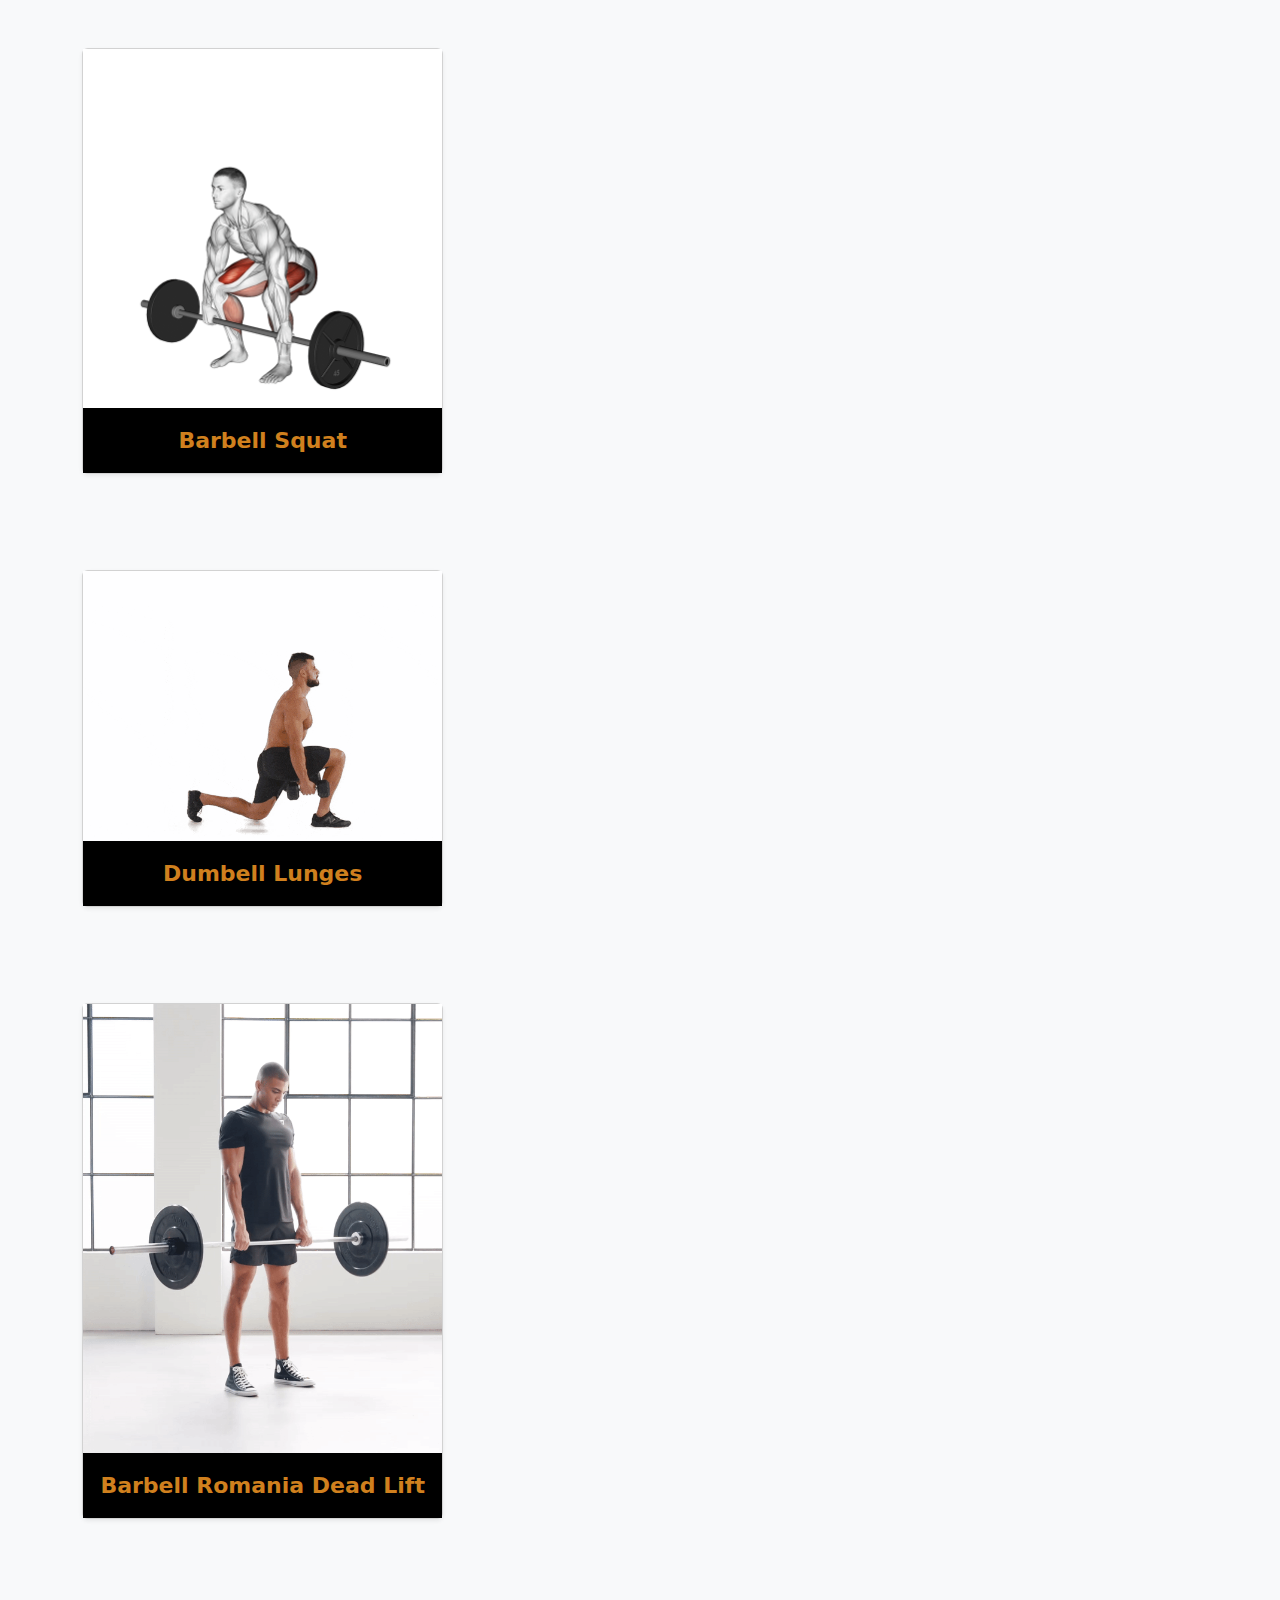
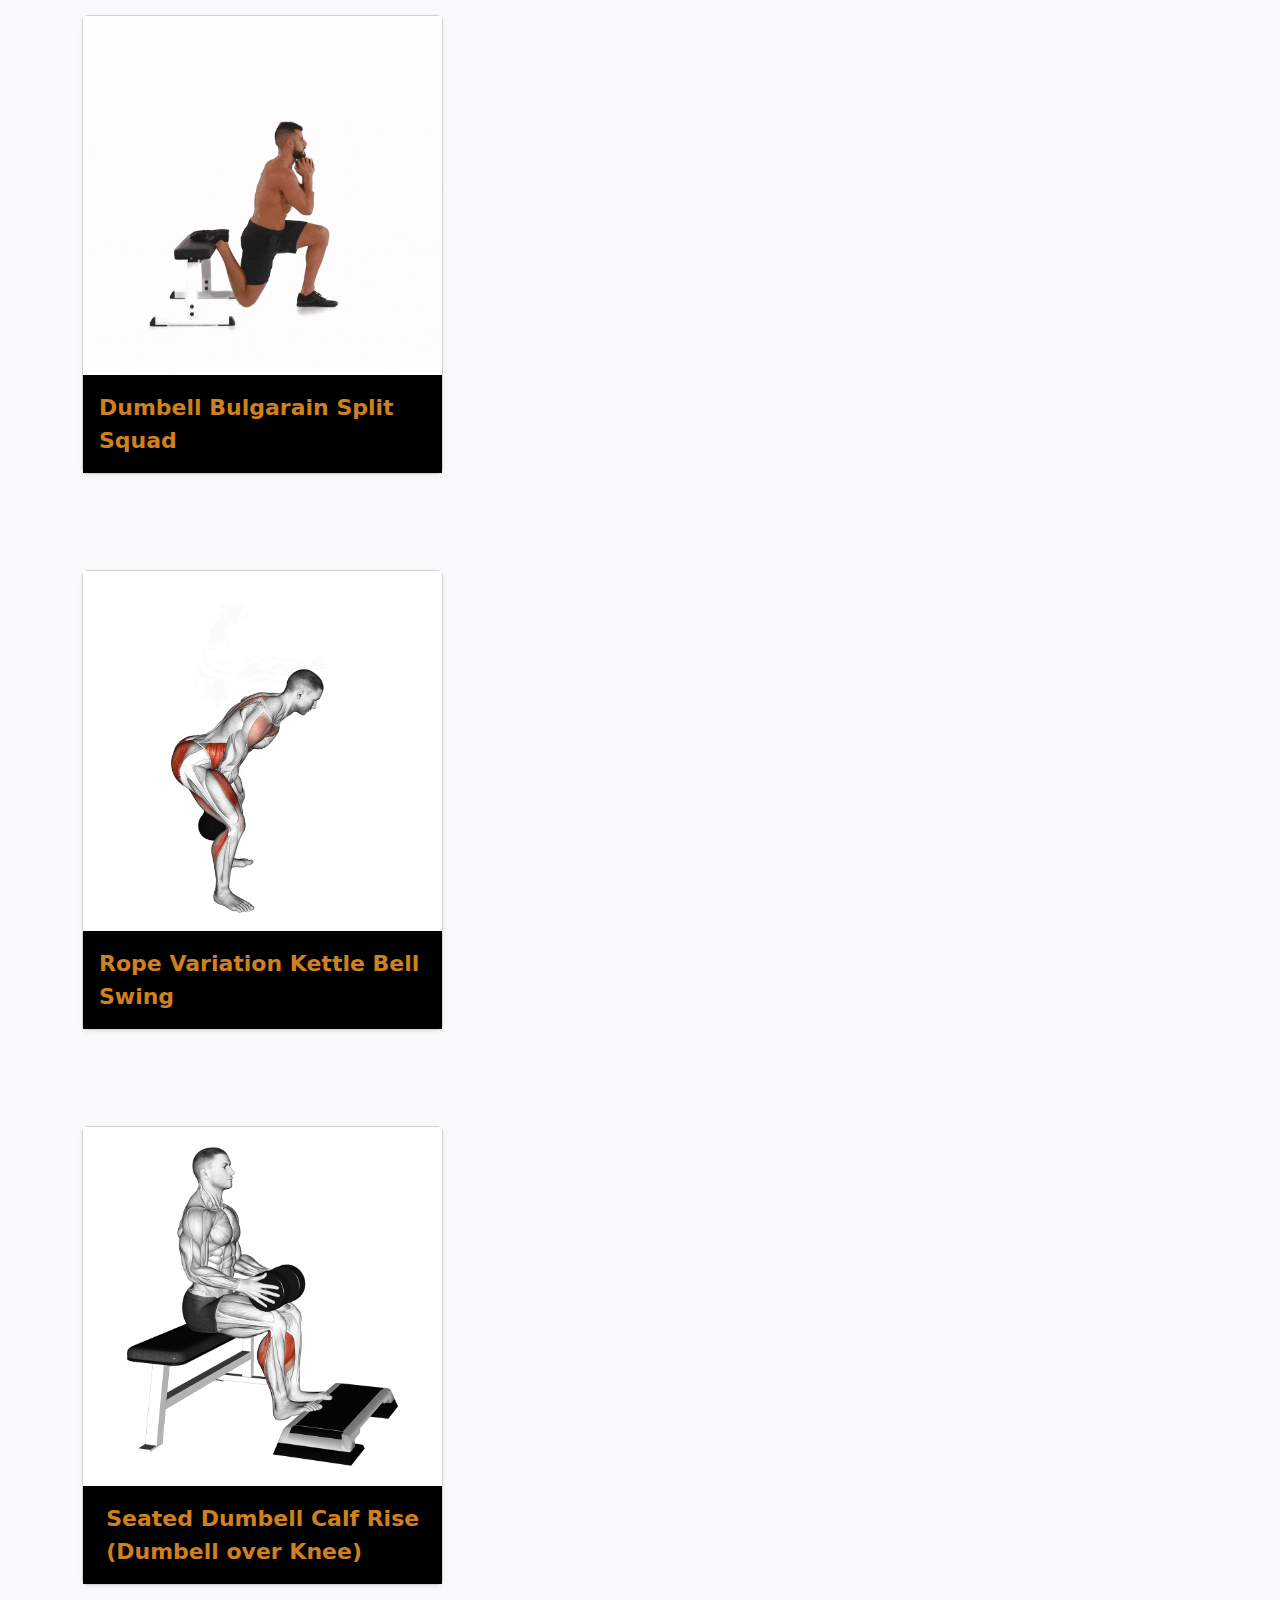
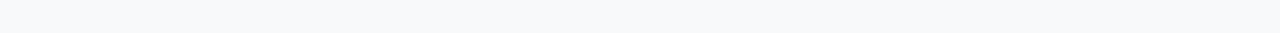
<file: friday.html>
<!DOCTYPE html>
<html lang="en">
<head>
    <meta charset="UTF-8">
    <meta name="viewport" content="width=device-width, initial-scale=1.0">
    <link href="https://cdn.jsdelivr.net/npm/bootstrap@5.3.3/dist/css/bootstrap.min.css" rel="stylesheet"
        integrity="sha384-QWTKZyjpPEjISv5WaRU9OFeRpok6YctnYmDr5pNlyT2bRjXh0JMhjY6hW+ALEwIH" crossorigin="anonymous" />
    <link rel="stylesheet" href="style.css">
    <title>Leg-Calf</title>
</head>
<body>
    <div class="album py-5 bg-body-tertiary">
        <div class="container">
            <div class="row row-cols-1 row-cols-md-2 row-cols-md-3 g-3">
                <div class="col 1">
                    <div class="card shadow-sm">
                        <img src="exercises/leg1.gif" alt="Barbell Squaat">
                        <div class="card-body" style="background-color:black; color: rgb(208, 128, 30);">
                            <p class="card-text" style="font-size: 22px; font-weight: bold;display: flex; justify-content: center;">
                                Barbell Squat
                            </p>
                        </div>
                    </div>
                </div>
            </div>
        </div>
    </div>

    <div class="album py-5 bg-body-tertiary">
        <div class="container">
            <div class="row row-cols-1 row-cols-md-2 row-cols-md-3 g-3">
                <div class="col 1">
                    <div class="card shadow-sm">
                        <img src="exercises/leg2.gif" alt="Dumbell Lunges">
                        <div class="card-body" style="background-color:black; color: rgb(208, 128, 30);">
                            <p class="card-text" style="font-size: 22px; font-weight: bold;display: flex; justify-content: center;">
                                Dumbell Lunges
                            </p>
                        </div>
                    </div>
                </div>
            </div>
        </div>
    </div>

    <div class="album py-5 bg-body-tertiary">
        <div class="container">
            <div class="row row-cols-1 row-cols-md-2 row-cols-md-3 g-3">
                <div class="col 1">
                    <div class="card shadow-sm">
                        <img src="exercises/leg3.gif" alt="Barbell Romania Dead Lift">
                        <div class="card-body" style="background-color:black; color: rgb(208, 128, 30);">
                            <p class="card-text" style="font-size: 22px; font-weight: bold;display: flex; justify-content: center;">
                              Barbell Romania Dead Lift 
                            </p>
                        </div>
                    </div>
                </div>
            </div>
        </div>
    </div>

    <div class="album py-5 bg-body-tertiary">
        <div class="container">
            <div class="row row-cols-1 row-cols-md-2 row-cols-md-3 g-3">
                <div class="col 1">
                    <div class="card shadow-sm">
                        <img src="exercises/leg4.gif" alt="Dumbell Bulgarain Split Squad">
                        <div class="card-body" style="background-color:black; color: rgb(208, 128, 30);">
                            <p class="card-text" style="font-size: 22px; font-weight: bold;display: flex; justify-content: center;">
                                Dumbell Bulgarain Split Squad
                            </p>
                        </div>
                    </div>
                </div>
            </div>
        </div>
    </div>

    <div class="album py-5 bg-body-tertiary">
        <div class="container">
            <div class="row row-cols-1 row-cols-md-2 row-cols-md-3 g-3">
                <div class="col 1">
                    <div class="card shadow-sm">
                        <img src="exercises/leg5.gif" alt="Rope Variation of Kettle Bell Swing">
                        <div class="card-body" style="background-color:black; color: rgb(208, 128, 30);">
                            <p class="card-text" style="font-size: 22px; font-weight: bold;display: flex; justify-content: center;">
                                Rope Variation Kettle Bell Swing
                            </p>
                        </div>
                    </div>
                </div>
            </div>
        </div>
    </div>
    <div class="album py-5 bg-body-tertiary">
        <div class="container">
            <div class="row row-cols-1 row-cols-md-2 row-cols-md-3 g-3">
                <div class="col 1">
                    <div class="card shadow-sm">
                        <img src="exercises/leg6.gif" alt="Seated Dumbell Calf Rise">
                        <div class="card-body" style="background-color:black; color: rgb(208, 128, 30);">
                            <p class="card-text" style="font-size: 22px; font-weight: bold;display: flex; justify-content: center;">
                               Seated Dumbell Calf Rise<br>
                                 (Dumbell over Knee) 
                            </p>
                        </div>
                    </div>
                </div>
            </div>
        </div>
    </div>
</body>
</html>
</file>
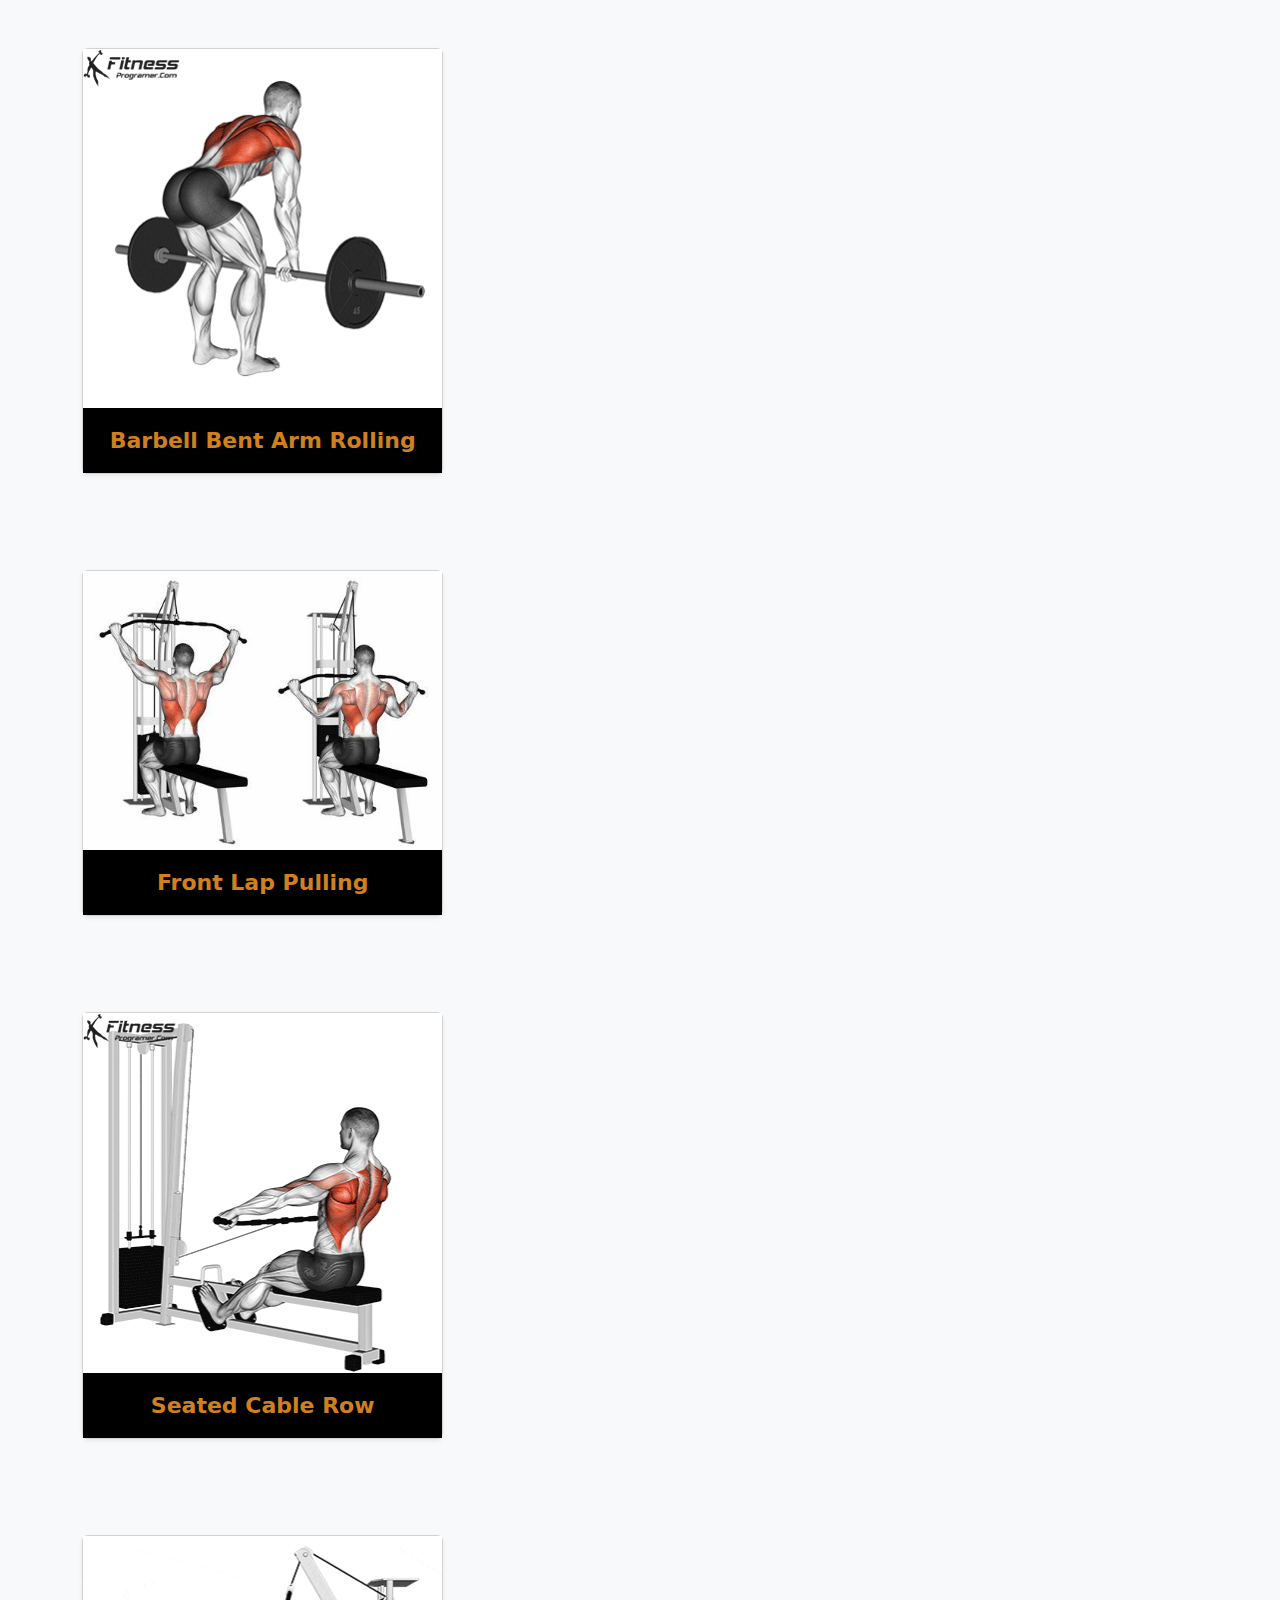
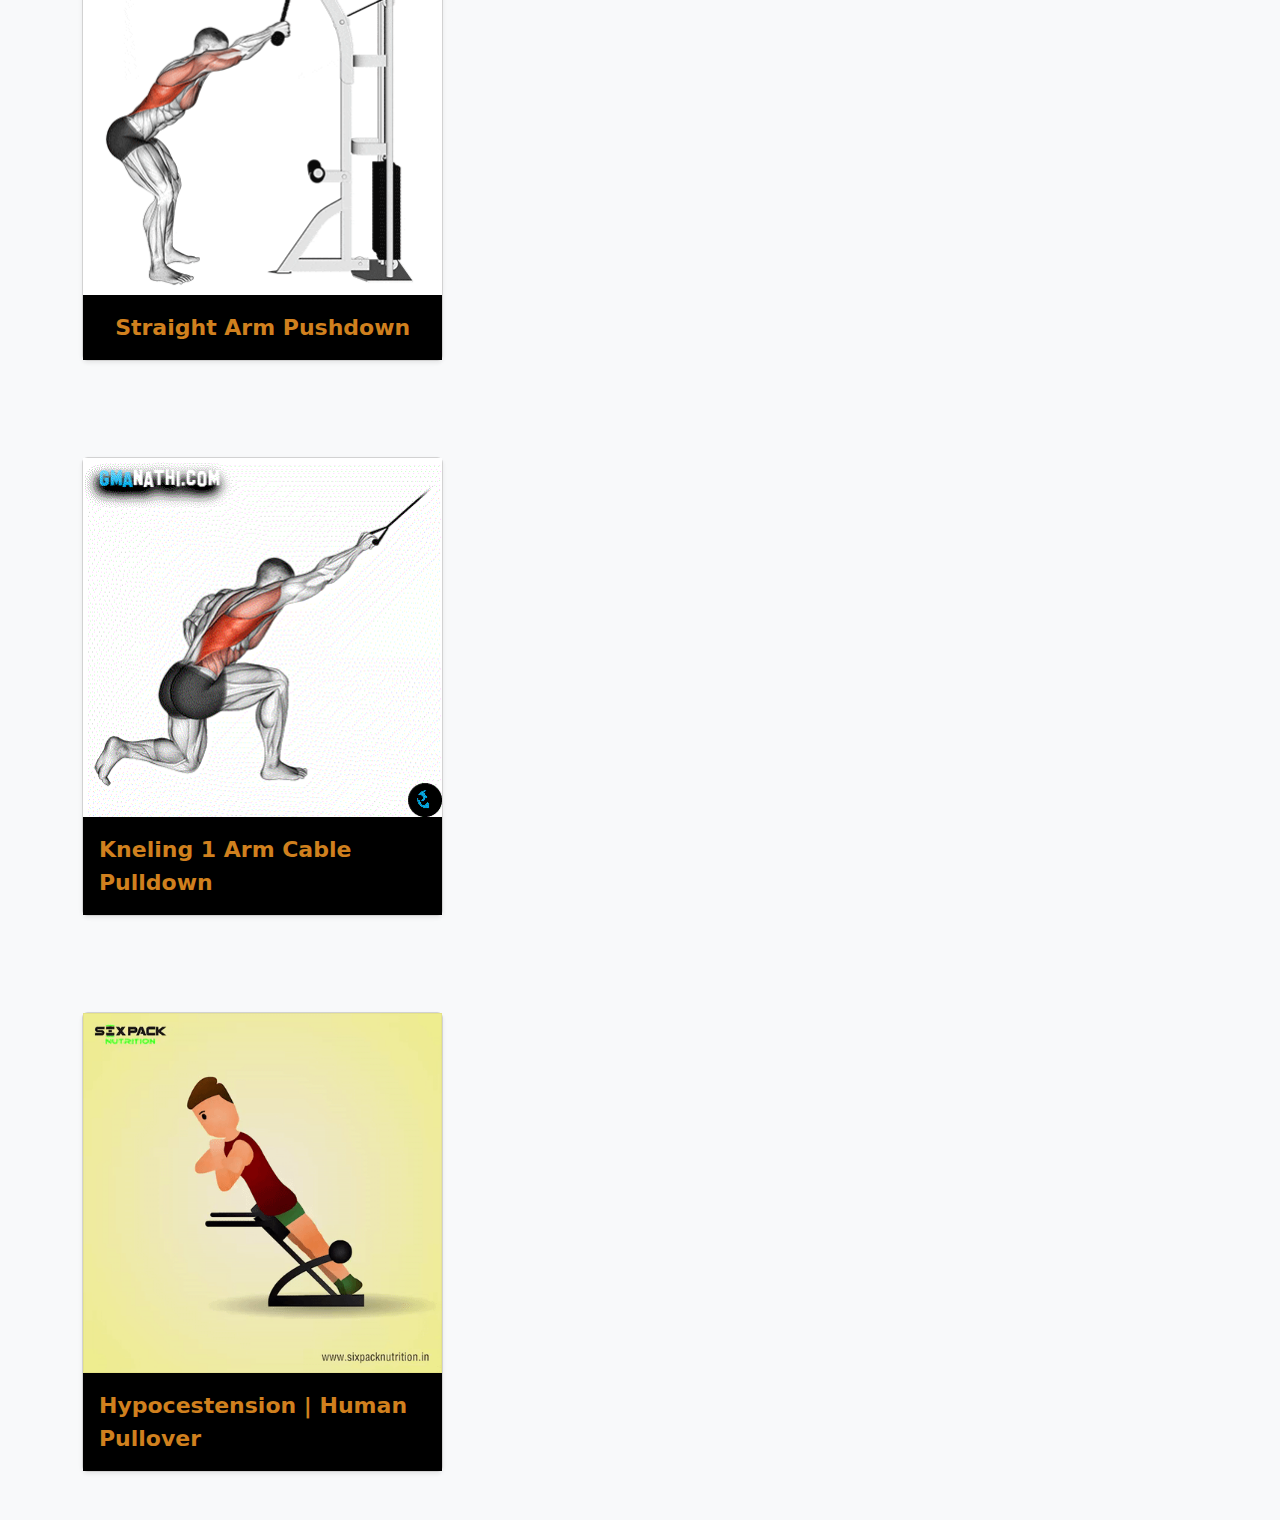
<file: monday.html>
<!DOCTYPE html>
<html lang="en">
<head>
    <meta charset="UTF-8">
    <meta name="viewport" content="width=device-width, initial-scale=1.0">
    <link href="https://cdn.jsdelivr.net/npm/bootstrap@5.3.3/dist/css/bootstrap.min.css" rel="stylesheet"
        integrity="sha384-QWTKZyjpPEjISv5WaRU9OFeRpok6YctnYmDr5pNlyT2bRjXh0JMhjY6hW+ALEwIH" crossorigin="anonymous" />
    <link rel="stylesheet" href="style.css">
    <title>Back Exercise</title>
</head>
<body>
    <div class="album py-5 bg-body-tertiary">
        <div class="container">
            <div class="row row-cols-1 row-cols-md-2 row-cols-md-3 g-3">
                <div class="col 1">
                    <div class="card shadow-sm">
                        <img src="exercises/back1.gif" alt="Barbell Bent Arm Rolling">
                        <div class="card-body" style="background-color:black; color: rgb(208, 128, 30);">
                            <p class="card-text" style="font-size: 22px; font-weight: bold;display: flex; justify-content: center;">
                                Barbell Bent Arm Rolling
                            </p>
                        </div>
                    </div>
                </div>
            </div>
        </div>
    </div>

    <div class="album py-5 bg-body-tertiary">
        <div class="container">
            <div class="row row-cols-1 row-cols-md-2 row-cols-md-3 g-3">
                <div class="col 1">
                    <div class="card shadow-sm">
                        <img src="exercises/back2.jpeg" alt="frontlappulling">
                        <div class="card-body" style="background-color:black; color: rgb(208, 128, 30);">
                            <p class="card-text" style="font-size: 22px; font-weight: bold;display: flex; justify-content: center;">
                                Front Lap Pulling
                            </p>
                        </div>
                    </div>
                </div>
            </div>
        </div>
    </div>

    <div class="album py-5 bg-body-tertiary">
        <div class="container">
            <div class="row row-cols-1 row-cols-md-2 row-cols-md-3 g-3">
                <div class="col 1">
                    <div class="card shadow-sm">
                        <img src="exercises/back3.gif" alt="seatedcablerow">
                        <div class="card-body" style="background-color:black; color: rgb(208, 128, 30);">
                            <p class="card-text" style="font-size: 22px; font-weight: bold;display: flex; justify-content: center;">
                               Seated Cable Row
                            </p>
                        </div>
                    </div>
                </div>
            </div>
        </div>
    </div>

    <div class="album py-5 bg-body-tertiary">
        <div class="container">
            <div class="row row-cols-1 row-cols-md-2 row-cols-md-3 g-3">
                <div class="col 1">
                    <div class="card shadow-sm">
                        <img src="exercises/back4.gif" alt="Straight Arm Pushdown">
                        <div class="card-body" style="background-color:black; color: rgb(208, 128, 30);">
                            <p class="card-text" style="font-size: 22px; font-weight: bold;display: flex; justify-content: center;">
                                Straight Arm Pushdown
                            </p>
                        </div>
                    </div>
                </div>
            </div>
        </div>
    </div>

    <div class="album py-5 bg-body-tertiary">
        <div class="container">
            <div class="row row-cols-1 row-cols-md-2 row-cols-md-3 g-3">
                <div class="col 1">
                    <div class="card shadow-sm">
                        <img src="exercises/back5.gif" alt="Kneling 1 Arm Cable Pulldown">
                        <div class="card-body" style="background-color:black; color: rgb(208, 128, 30);">
                            <p class="card-text" style="font-size: 22px; font-weight: bold;display: flex; justify-content: center;">
                                Kneling 1 Arm Cable Pulldown
                            </p>
                        </div>
                    </div>
                </div>
            </div>
        </div>
    </div>
    <div class="album py-5 bg-body-tertiary">
        <div class="container">
            <div class="row row-cols-1 row-cols-md-2 row-cols-md-3 g-3">
                <div class="col 1">
                    <div class="card shadow-sm">
                        <img src="exercises/back6.gif" alt="Kneling 1 Arm Cable Pulldown">
                        <div class="card-body" style="background-color:black; color: rgb(208, 128, 30);">
                            <p class="card-text" style="font-size: 22px; font-weight: bold;display: flex; justify-content: center;">
                                Hypocestension | Human Pullover
                            </p>
                        </div>
                    </div>
                </div>
            </div>
        </div>
    </div>
</body>
</html>
</file>
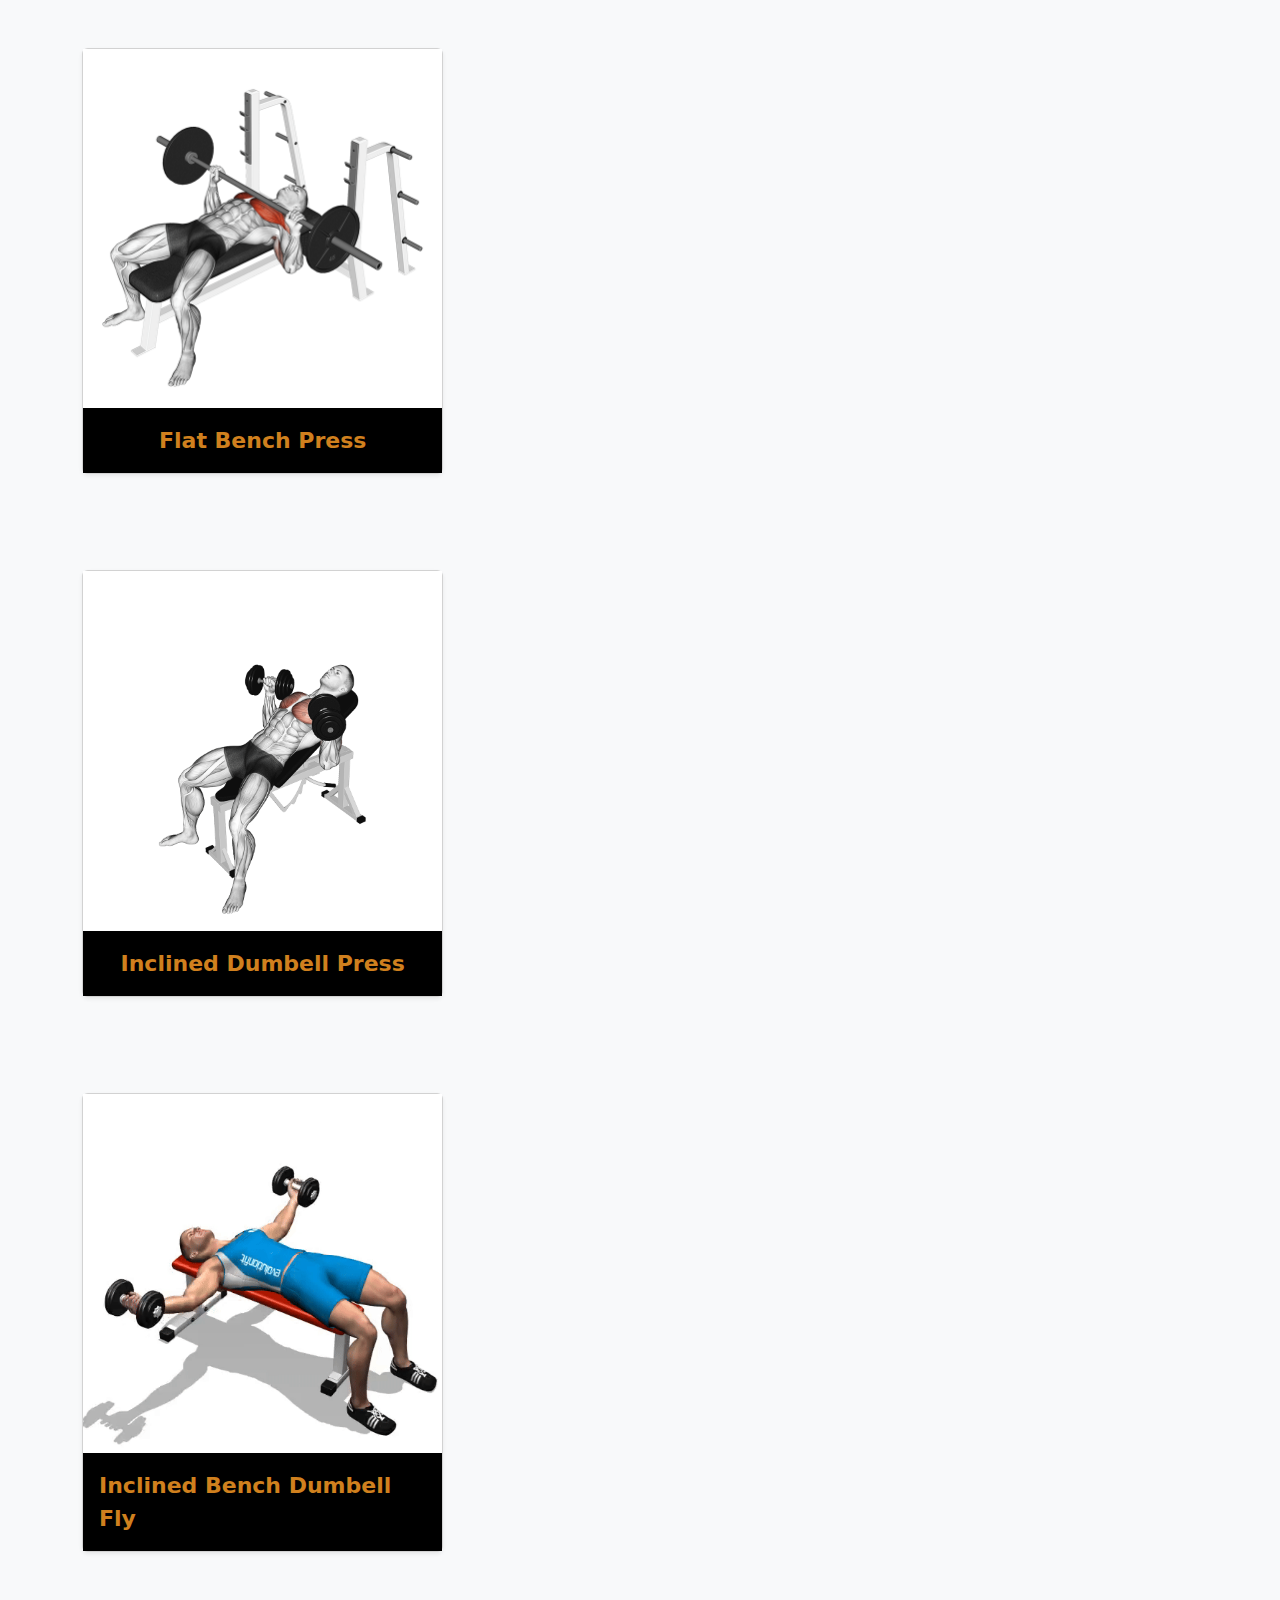
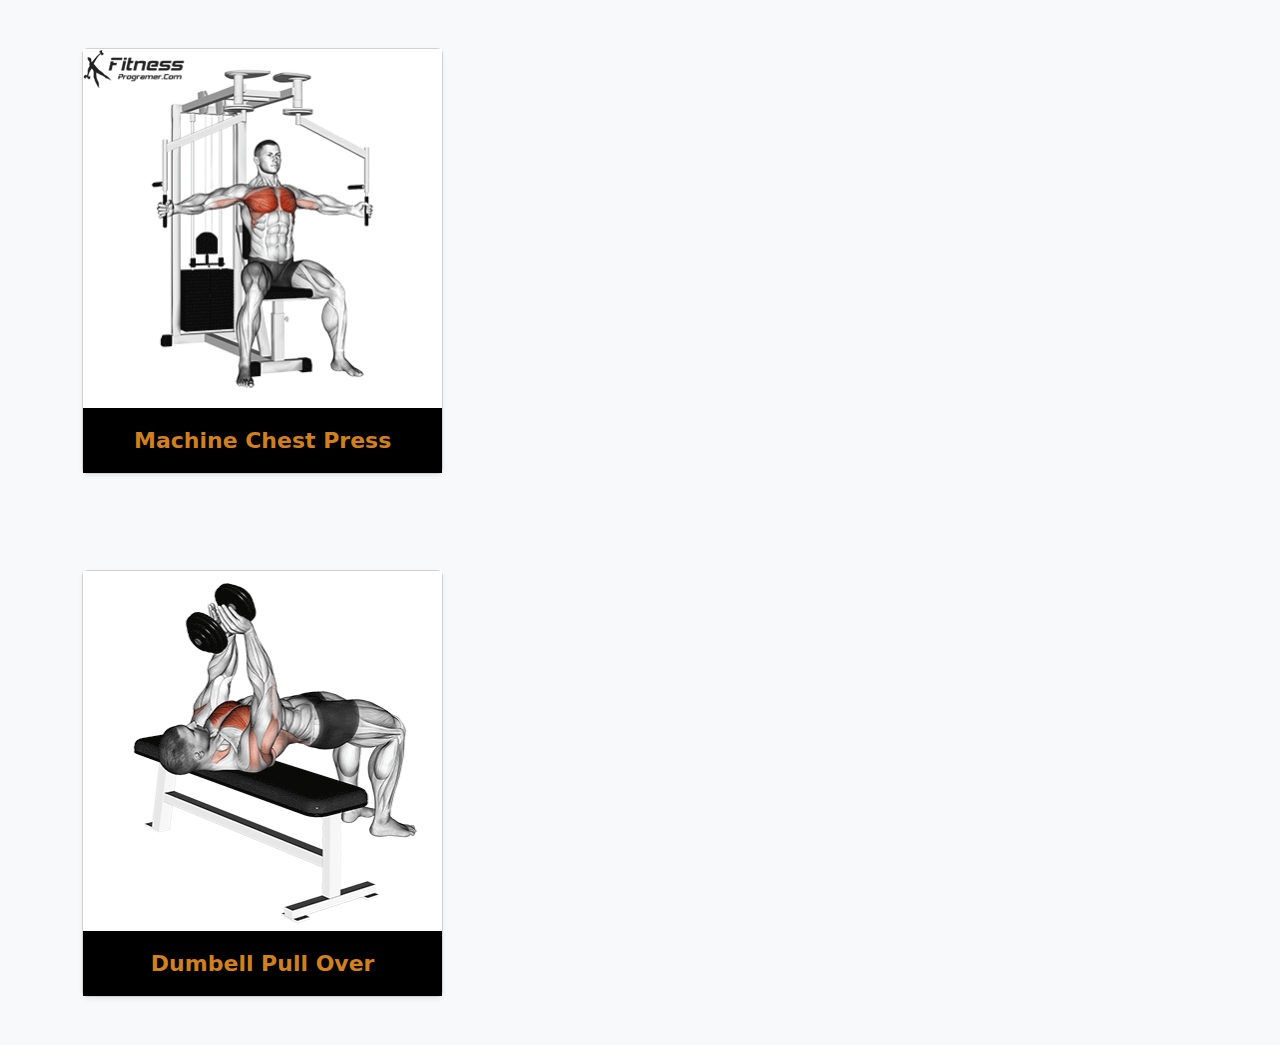
<file: sunday.html>
<!DOCTYPE html>
<html lang="en">

<head>
    <meta charset="UTF-8" />
    <meta name="viewport" content="width=device-width, initial-scale=1.0" />
    <link href="https://cdn.jsdelivr.net/npm/bootstrap@5.3.3/dist/css/bootstrap.min.css" rel="stylesheet"
        integrity="sha384-QWTKZyjpPEjISv5WaRU9OFeRpok6YctnYmDr5pNlyT2bRjXh0JMhjY6hW+ALEwIH" crossorigin="anonymous" />
    <link rel="stylesheet" href="style.css">
    <title>Sunday Plan</title>
</head>

<body>
    

    <div class="album py-5 bg-body-tertiary">
        <div class="container">
            <div class="row row-cols-1 row-cols-md-2 row-cols-md-3 g-3">
                <div class="col 1">
                    <div class="card shadow-sm">
                        <img src="exercises/flatbenchpress.gif" alt="flatbenchpress">
                        <div class="card-body" style="background-color:black; color: rgb(208, 128, 30);">
                            <p class="card-text" style="font-size: 22px; font-weight: bold;display: flex; justify-content: center;">
                                Flat Bench Press
                            </p>
                        </div>
                    </div>
                </div>
            </div>
        </div>
    </div>

    <div class="album py-5 bg-body-tertiary">
        <div class="container">
            <div class="row row-cols-1 row-cols-md-2 row-cols-md-3 g-3">
                <div class="col 1">
                    <div class="card shadow-sm">
                        <img src="exercises/inclineddumbellpress.gif" alt="inclineddumbellpress">
                        <div class="card-body" style="background-color:black; color: rgb(208, 128, 30);">
                            <p class="card-text" style="font-size: 22px; font-weight: bold;display: flex; justify-content: center;">
                                Inclined Dumbell Press
                            </p>
                        </div>
                    </div>
                </div>
            </div>
        </div>
    </div>

    <div class="album py-5 bg-body-tertiary">
        <div class="container">
            <div class="row row-cols-1 row-cols-md-2 row-cols-md-3 g-3">
                <div class="col 1">
                    <div class="card shadow-sm">
                        <img src="exercises/inclinedbenchdumbellfly.gif" alt="inclinedbenchdumbellfly">
                        <div class="card-body" style="background-color:black; color: rgb(208, 128, 30);">
                            <p class="card-text" style="font-size: 22px; font-weight: bold;display: flex; justify-content: center;">
                               Inclined Bench Dumbell Fly
                            </p>
                        </div>
                    </div>
                </div>
            </div>
        </div>
    </div>

    <div class="album py-5 bg-body-tertiary">
        <div class="container">
            <div class="row row-cols-1 row-cols-md-2 row-cols-md-3 g-3">
                <div class="col 1">
                    <div class="card shadow-sm">
                        <img src="exercises/machinechestpress.gif" alt="machinechestpress">
                        <div class="card-body" style="background-color:black; color: rgb(208, 128, 30);">
                            <p class="card-text" style="font-size: 22px; font-weight: bold;display: flex; justify-content: center;">
                                Machine Chest Press
                            </p>
                        </div>
                    </div>
                </div>
            </div>
        </div>
    </div>

    <div class="album py-5 bg-body-tertiary">
        <div class="container">
            <div class="row row-cols-1 row-cols-md-2 row-cols-md-3 g-3">
                <div class="col 1">
                    <div class="card shadow-sm">
                        <img src="exercises/dumbellpullover.gif" alt="dumbellpullover">
                        <div class="card-body" style="background-color:black; color: rgb(208, 128, 30);">
                            <p class="card-text" style="font-size: 22px; font-weight: bold;display: flex; justify-content: center;">
                                Dumbell Pull Over
                            </p>
                        </div>
                    </div>
                </div>
            </div>
        </div>
    </div>

</body>

</html>
</file>
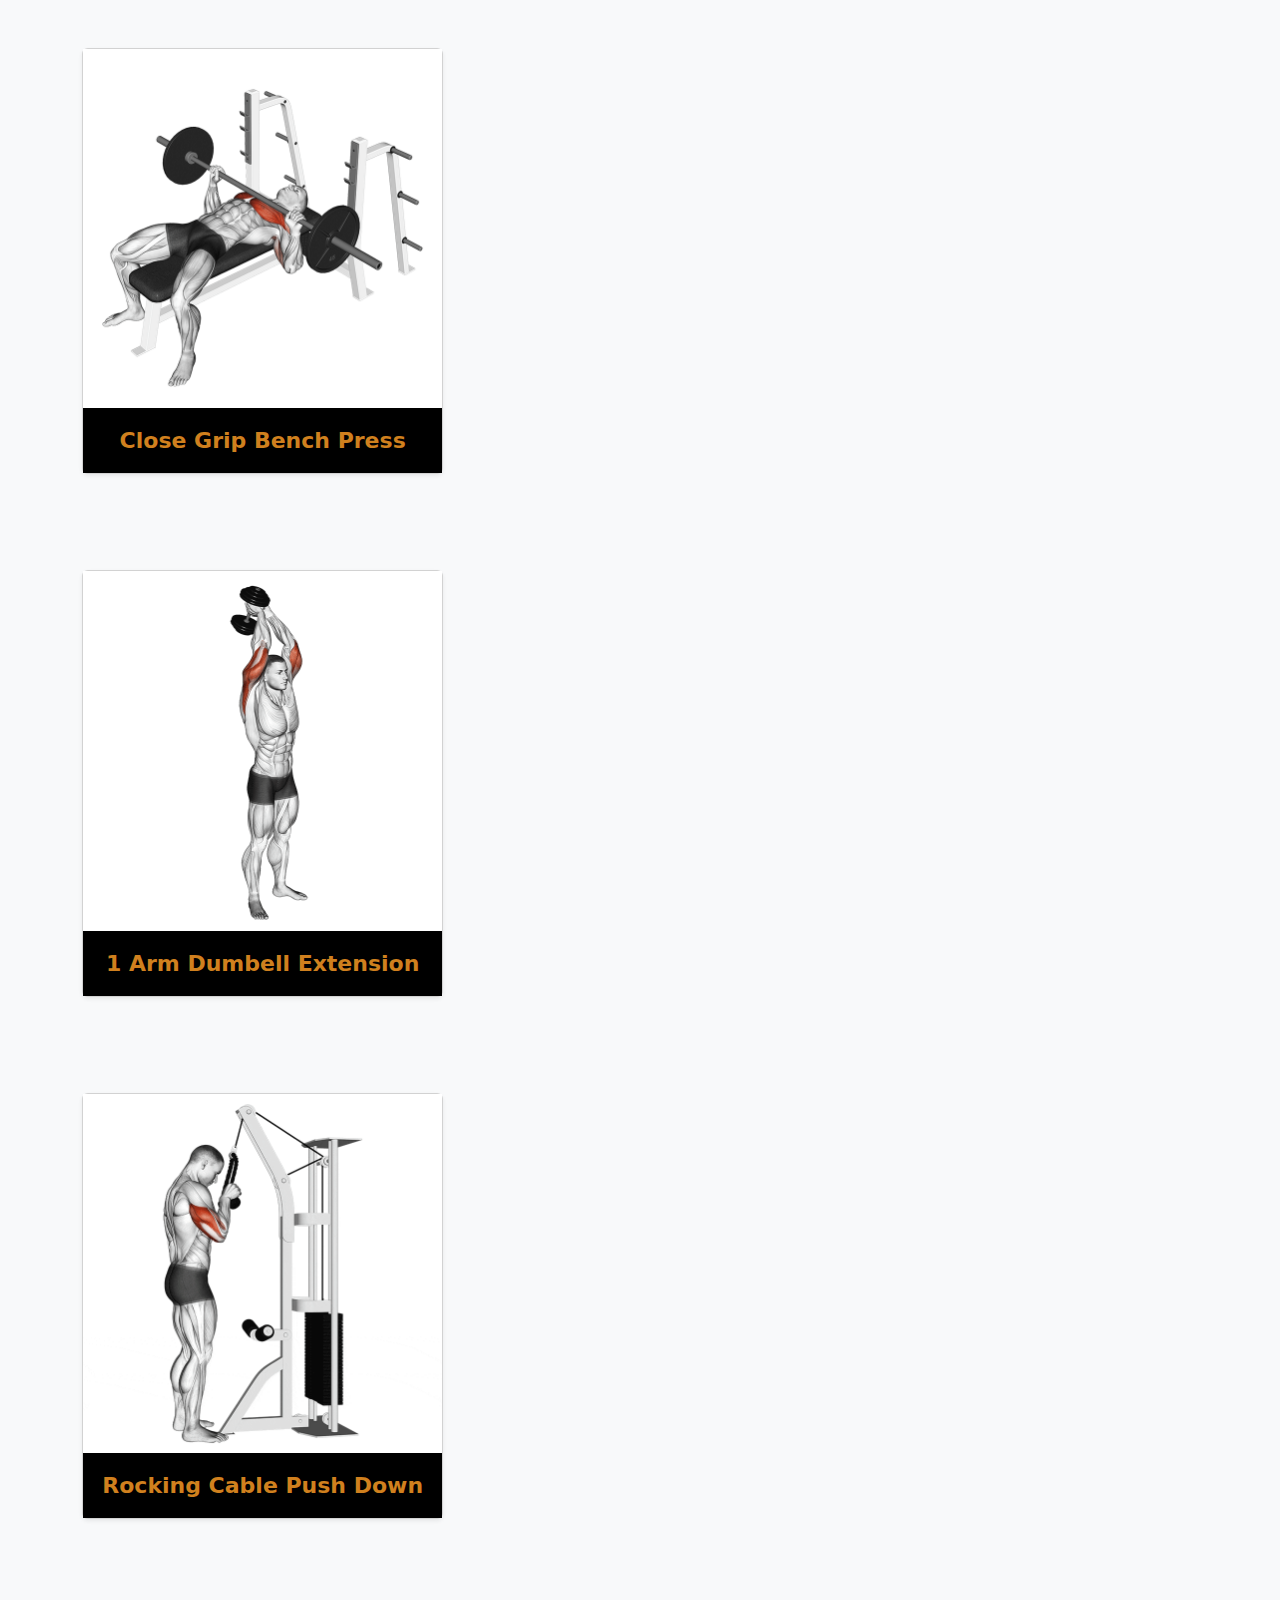
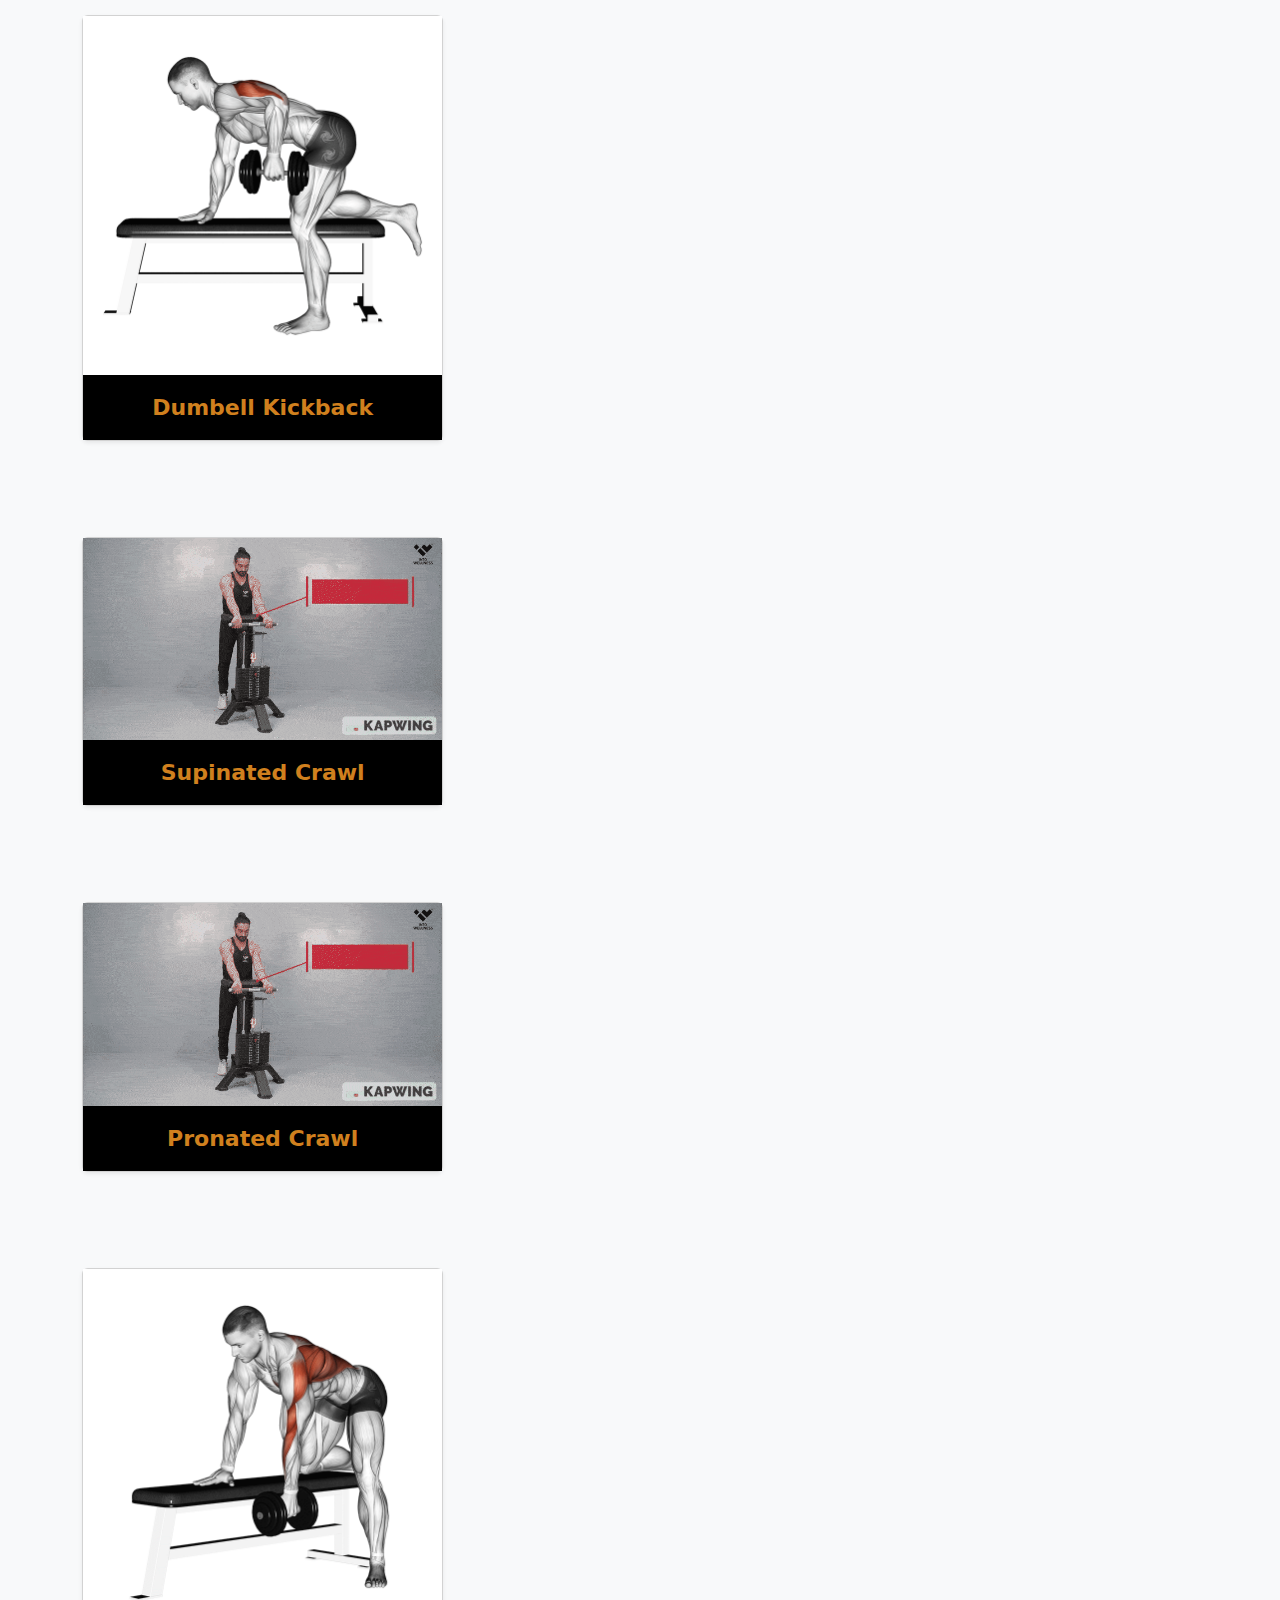
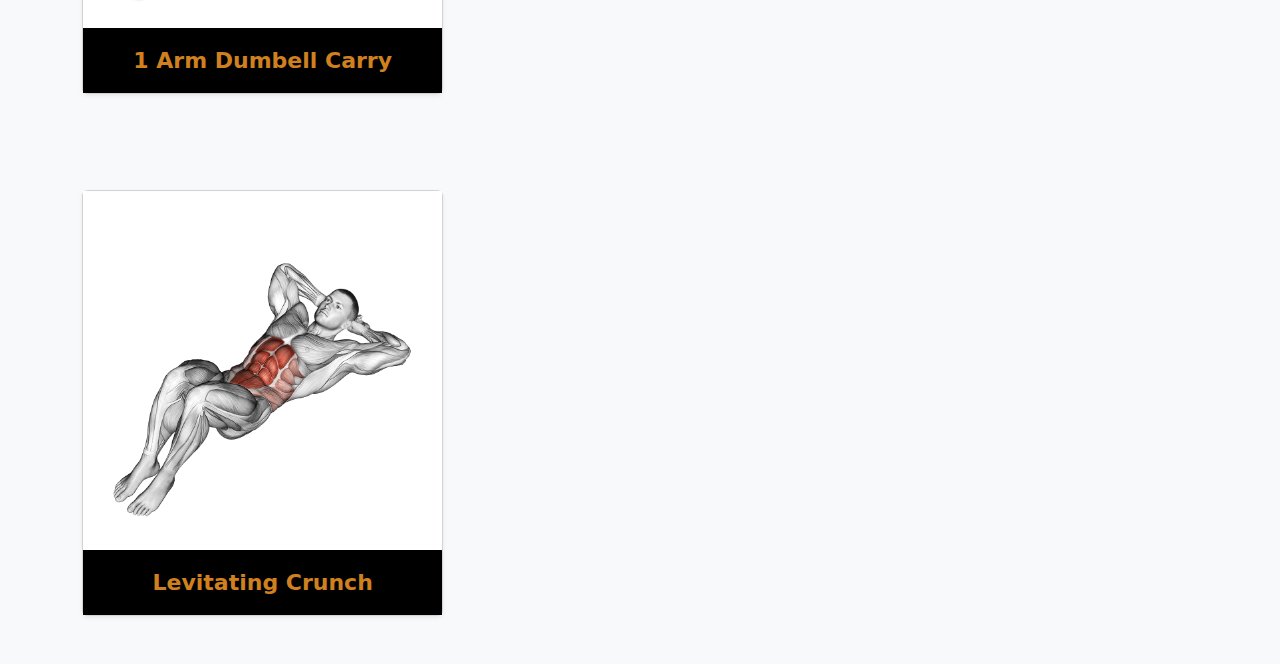
<file: thursday.html>
<!DOCTYPE html>
<html lang="en">
<head>
    <meta charset="UTF-8">
    <meta name="viewport" content="width=device-width, initial-scale=1.0">
    <link href="https://cdn.jsdelivr.net/npm/bootstrap@5.3.3/dist/css/bootstrap.min.css" rel="stylesheet"
        integrity="sha384-QWTKZyjpPEjISv5WaRU9OFeRpok6YctnYmDr5pNlyT2bRjXh0JMhjY6hW+ALEwIH" crossorigin="anonymous" />
    <link rel="stylesheet" href="style.css">
    <title>Triceps-forearm-Abs</title>
</head>
<body>
    <div class="album py-5 bg-body-tertiary">
        <div class="container">
            <div class="row row-cols-1 row-cols-md-2 row-cols-md-3 g-3">
                <div class="col 1">
                    <div class="card shadow-sm">
                        <img src="exercises/triceps1.gif" alt="Close Grip Bench Press">
                        <div class="card-body" style="background-color:black; color: rgb(208, 128, 30);">
                            <p class="card-text" style="font-size: 22px; font-weight: bold;display: flex; justify-content: center;">
                                Close Grip Bench Press
                            </p>
                        </div>
                    </div>
                </div>
            </div>
        </div>
    </div>

    <div class="album py-5 bg-body-tertiary">
        <div class="container">
            <div class="row row-cols-1 row-cols-md-2 row-cols-md-3 g-3">
                <div class="col 1">
                    <div class="card shadow-sm">
                        <img src="exercises/triceps2.gif" alt="1 Arm Dumbell Extension">
                        <div class="card-body" style="background-color:black; color: rgb(208, 128, 30);">
                            <p class="card-text" style="font-size: 22px; font-weight: bold;display: flex; justify-content: center;">
                                1 Arm Dumbell Extension
                            </p>
                        </div>
                    </div>
                </div>
            </div>
        </div>
    </div>

    <div class="album py-5 bg-body-tertiary">
        <div class="container">
            <div class="row row-cols-1 row-cols-md-2 row-cols-md-3 g-3">
                <div class="col 1">
                    <div class="card shadow-sm">
                        <img src="exercises/triceps3.gif" alt="Rocking Cable Push Down">
                        <div class="card-body" style="background-color:black; color: rgb(208, 128, 30);">
                            <p class="card-text" style="font-size: 22px; font-weight: bold;display: flex; justify-content: center;">
                               Rocking Cable Push Down
                            </p>
                        </div>
                    </div>
                </div>
            </div>
        </div>
    </div>

    <div class="album py-5 bg-body-tertiary">
        <div class="container">
            <div class="row row-cols-1 row-cols-md-2 row-cols-md-3 g-3">
                <div class="col 1">
                    <div class="card shadow-sm">
                        <img src="exercises/triceps4.gif" alt="Dumbell Kickback">
                        <div class="card-body" style="background-color:black; color: rgb(208, 128, 30);">
                            <p class="card-text" style="font-size: 22px; font-weight: bold;display: flex; justify-content: center;">
                                Dumbell Kickback
                            </p>
                        </div>
                    </div>
                </div>
            </div>
        </div>
    </div>

    <div class="album py-5 bg-body-tertiary">
        <div class="container">
            <div class="row row-cols-1 row-cols-md-2 row-cols-md-3 g-3">
                <div class="col 1">
                    <div class="card shadow-sm">
                        <img src="exercises/triceps5.gif" alt="Supinated Crawl">
                        <div class="card-body" style="background-color:black; color: rgb(208, 128, 30);">
                            <p class="card-text" style="font-size: 22px; font-weight: bold;display: flex; justify-content: center;">
                                Supinated Crawl
                            </p>
                        </div>
                    </div>
                </div>
            </div>
        </div>
    </div>
    <div class="album py-5 bg-body-tertiary">
        <div class="container">
            <div class="row row-cols-1 row-cols-md-2 row-cols-md-3 g-3">
                <div class="col 1">
                    <div class="card shadow-sm">
                        <img src="exercises/triceps5.gif" alt="Pronated Crawl">
                        <div class="card-body" style="background-color:black; color: rgb(208, 128, 30);">
                            <p class="card-text" style="font-size: 22px; font-weight: bold;display: flex; justify-content: center;">
                                Pronated Crawl
                            </p>
                        </div>
                    </div>
                </div>
            </div>
        </div>
    </div>
    <div class="album py-5 bg-body-tertiary">
        <div class="container">
            <div class="row row-cols-1 row-cols-md-2 row-cols-md-3 g-3">
                <div class="col 1">
                    <div class="card shadow-sm">
                        <img src="exercises/triceps7.gif" alt="1 Arm Dumbell Carry">
                        <div class="card-body" style="background-color:black; color: rgb(208, 128, 30);">
                            <p class="card-text" style="font-size: 22px; font-weight: bold;display: flex; justify-content: center;">
                                1 Arm Dumbell Carry
                            </p>
                        </div>
                    </div>
                </div>
            </div>
        </div>
    </div>
    <div class="album py-5 bg-body-tertiary">
        <div class="container">
            <div class="row row-cols-1 row-cols-md-2 row-cols-md-3 g-3">
                <div class="col 1">
                    <div class="card shadow-sm">
                        <img src="exercises/triceps8.gif" alt="Levitating Crunch">
                        <div class="card-body" style="background-color:black; color: rgb(208, 128, 30);">
                            <p class="card-text" style="font-size: 22px; font-weight: bold;display: flex; justify-content: center;">
                                Levitating Crunch
                            </p>
                        </div>
                    </div>
                </div>
            </div>
        </div>
    </div>
</body>
</html>
</file>
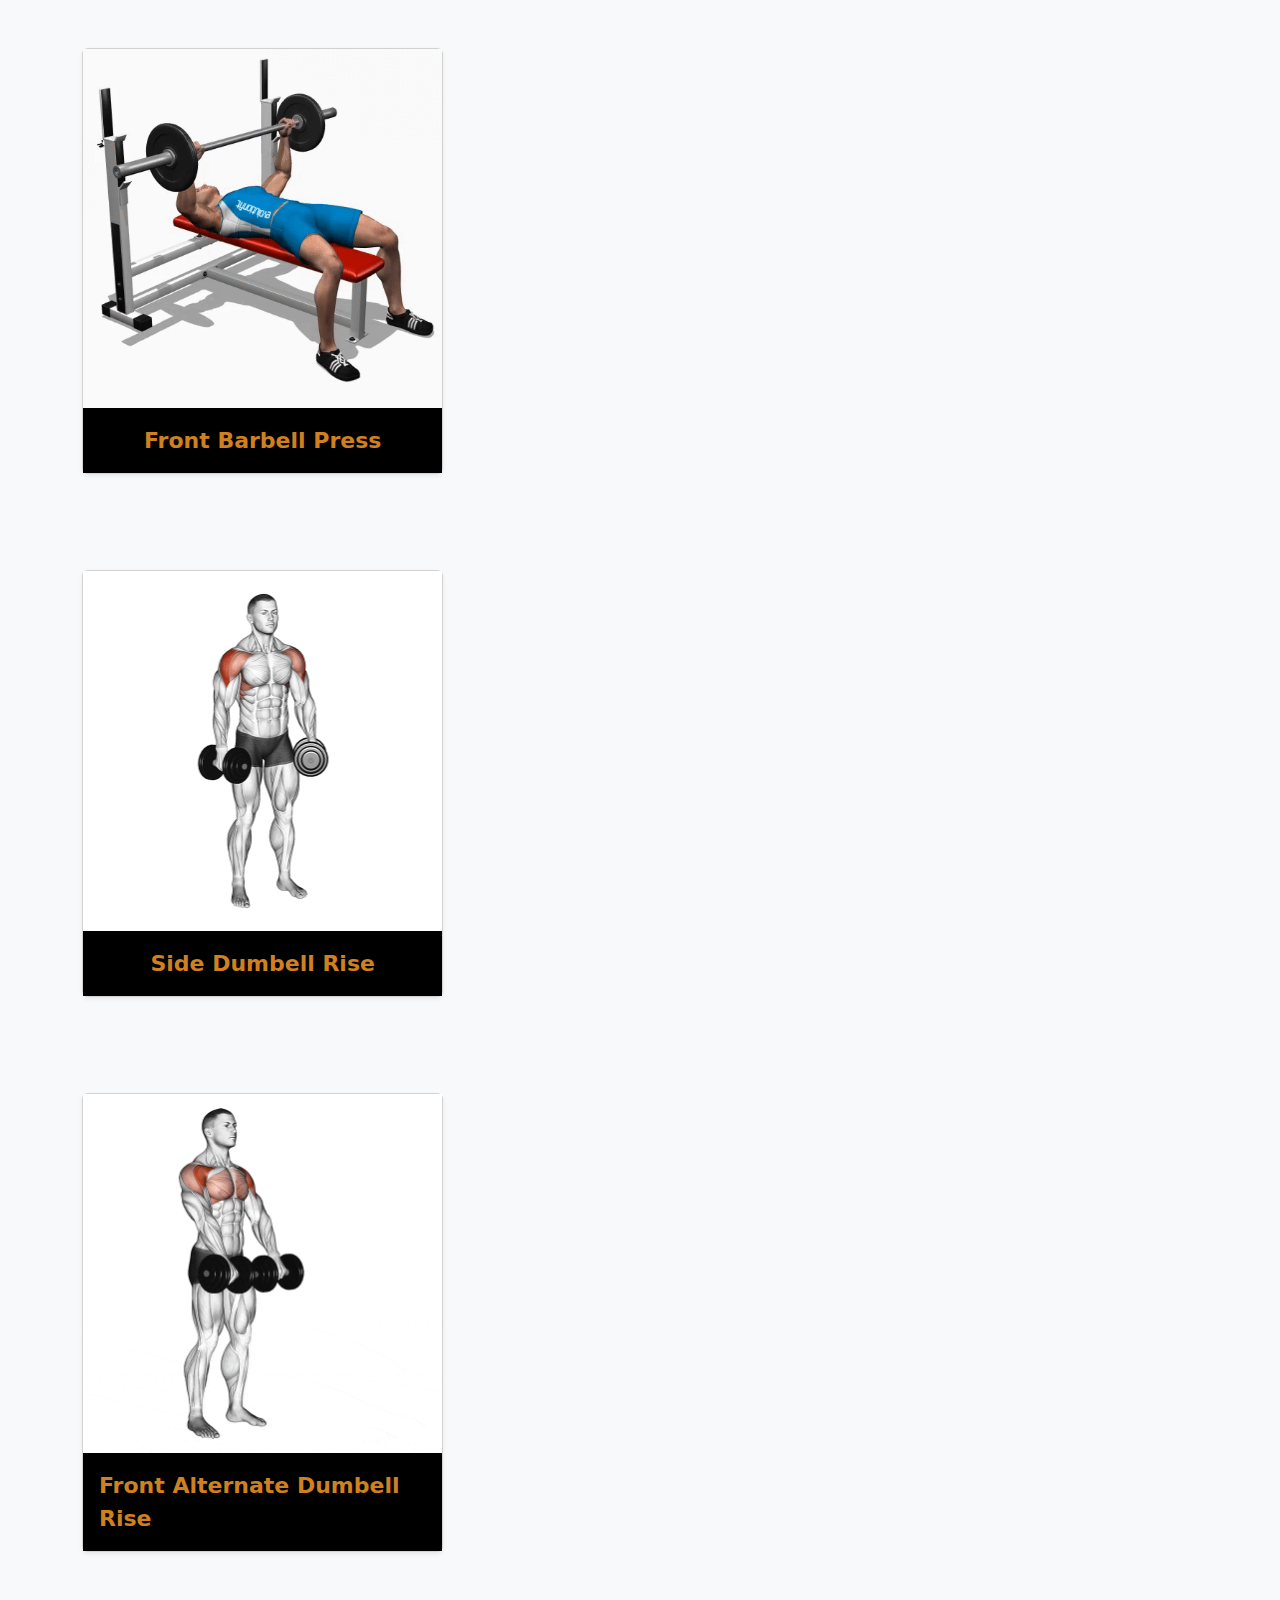
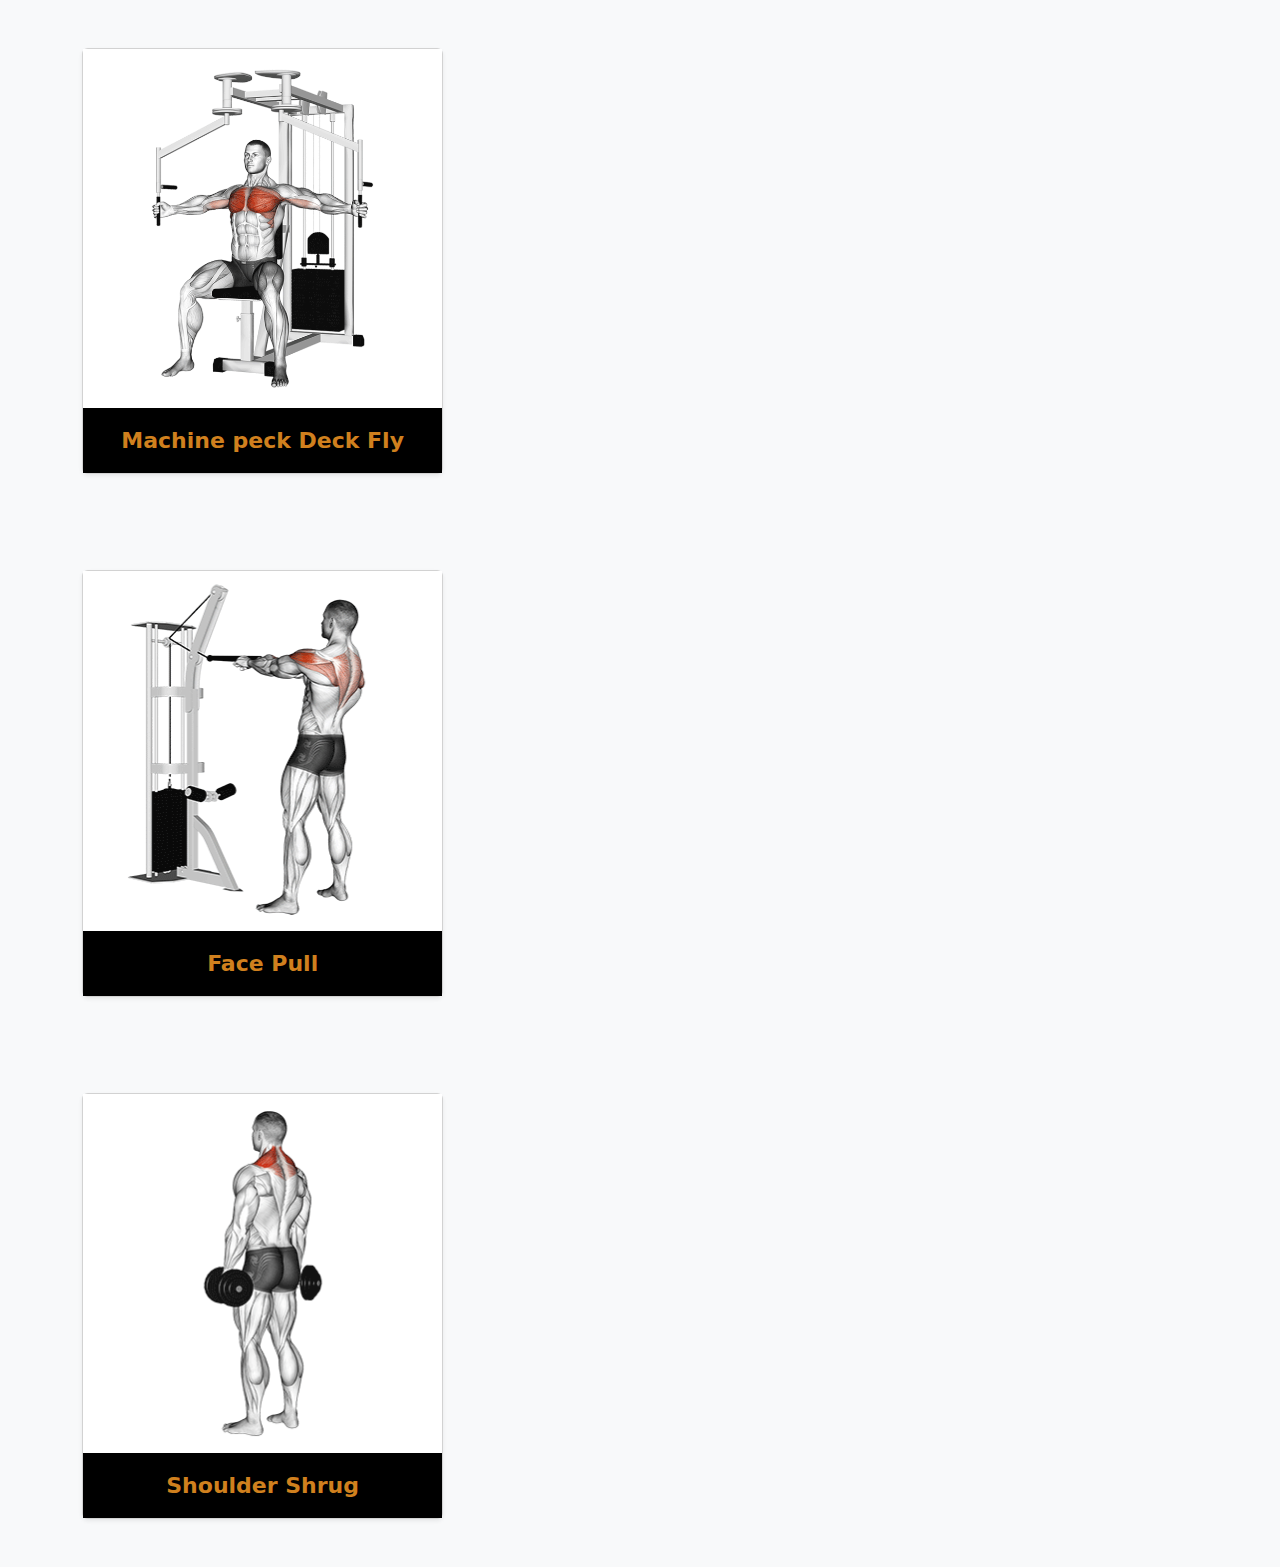
<file: tuesday.html>
<!DOCTYPE html>
<html lang="en">
<head>
    <meta charset="UTF-8">
    <meta name="viewport" content="width=device-width, initial-scale=1.0">
    <link href="https://cdn.jsdelivr.net/npm/bootstrap@5.3.3/dist/css/bootstrap.min.css" rel="stylesheet"
        integrity="sha384-QWTKZyjpPEjISv5WaRU9OFeRpok6YctnYmDr5pNlyT2bRjXh0JMhjY6hW+ALEwIH" crossorigin="anonymous" />
    <link rel="stylesheet" href="style.css">
    <title>Shoulder</title>
</head>
<body>
    <div class="album py-5 bg-body-tertiary">
        <div class="container">
            <div class="row row-cols-1 row-cols-md-2 row-cols-md-3 g-3">
                <div class="col 1">
                    <div class="card shadow-sm">
                        <img src="exercises/shoulder1.gif" alt="Front Barbell Press">
                        <div class="card-body" style="background-color:black; color: rgb(208, 128, 30);">
                            <p class="card-text" style="font-size: 22px; font-weight: bold;display: flex; justify-content: center;">
                                Front Barbell Press
                            </p>
                        </div>
                    </div>
                </div>
            </div>
        </div>
    </div>

    <div class="album py-5 bg-body-tertiary">
        <div class="container">
            <div class="row row-cols-1 row-cols-md-2 row-cols-md-3 g-3">
                <div class="col 1">
                    <div class="card shadow-sm">
                        <img src="exercises/shoulder2.gif" alt="Side Dumbell Rise">
                        <div class="card-body" style="background-color:black; color: rgb(208, 128, 30);">
                            <p class="card-text" style="font-size: 22px; font-weight: bold;display: flex; justify-content: center;">
                                Side Dumbell Rise
                            </p>
                        </div>
                    </div>
                </div>
            </div>
        </div>
    </div>

    <div class="album py-5 bg-body-tertiary">
        <div class="container">
            <div class="row row-cols-1 row-cols-md-2 row-cols-md-3 g-3">
                <div class="col 1">
                    <div class="card shadow-sm">
                        <img src="exercises/shoulder3.gif" alt="Front Alterrate Dumbell Rise">
                        <div class="card-body" style="background-color:black; color: rgb(208, 128, 30);">
                            <p class="card-text" style="font-size: 22px; font-weight: bold;display: flex; justify-content: center;">
                               Front Alternate Dumbell Rise
                            </p>
                        </div>
                    </div>
                </div>
            </div>
        </div>
    </div>

    <div class="album py-5 bg-body-tertiary">
        <div class="container">
            <div class="row row-cols-1 row-cols-md-2 row-cols-md-3 g-3">
                <div class="col 1">
                    <div class="card shadow-sm">
                        <img src="exercises/shoulder4.gif" alt="Machine peck Deck Fly">
                        <div class="card-body" style="background-color:black; color: rgb(208, 128, 30);">
                            <p class="card-text" style="font-size: 22px; font-weight: bold;display: flex; justify-content: center;">
                                Machine peck Deck Fly
                            </p>
                        </div>
                    </div>
                </div>
            </div>
        </div>
    </div>

    <div class="album py-5 bg-body-tertiary">
        <div class="container">
            <div class="row row-cols-1 row-cols-md-2 row-cols-md-3 g-3">
                <div class="col 1">
                    <div class="card shadow-sm">
                        <img src="exercises/shoulder5.gif" alt="Face Pull">
                        <div class="card-body" style="background-color:black; color: rgb(208, 128, 30);">
                            <p class="card-text" style="font-size: 22px; font-weight: bold;display: flex; justify-content: center;">
                                Face Pull
                            </p>
                        </div>
                    </div>
                </div>
            </div>
        </div>
    </div>
    <div class="album py-5 bg-body-tertiary">
        <div class="container">
            <div class="row row-cols-1 row-cols-md-2 row-cols-md-3 g-3">
                <div class="col 1">
                    <div class="card shadow-sm">
                        <img src="exercises/shoulder6.gif" alt="Shoulder Shrug">
                        <div class="card-body" style="background-color:black; color: rgb(208, 128, 30);">
                            <p class="card-text" style="font-size: 22px; font-weight: bold;display: flex; justify-content: center;">
                                Shoulder Shrug
                            </p>
                        </div>
                    </div>
                </div>
            </div>
        </div>
    </div>
</body>
</html>
</file>
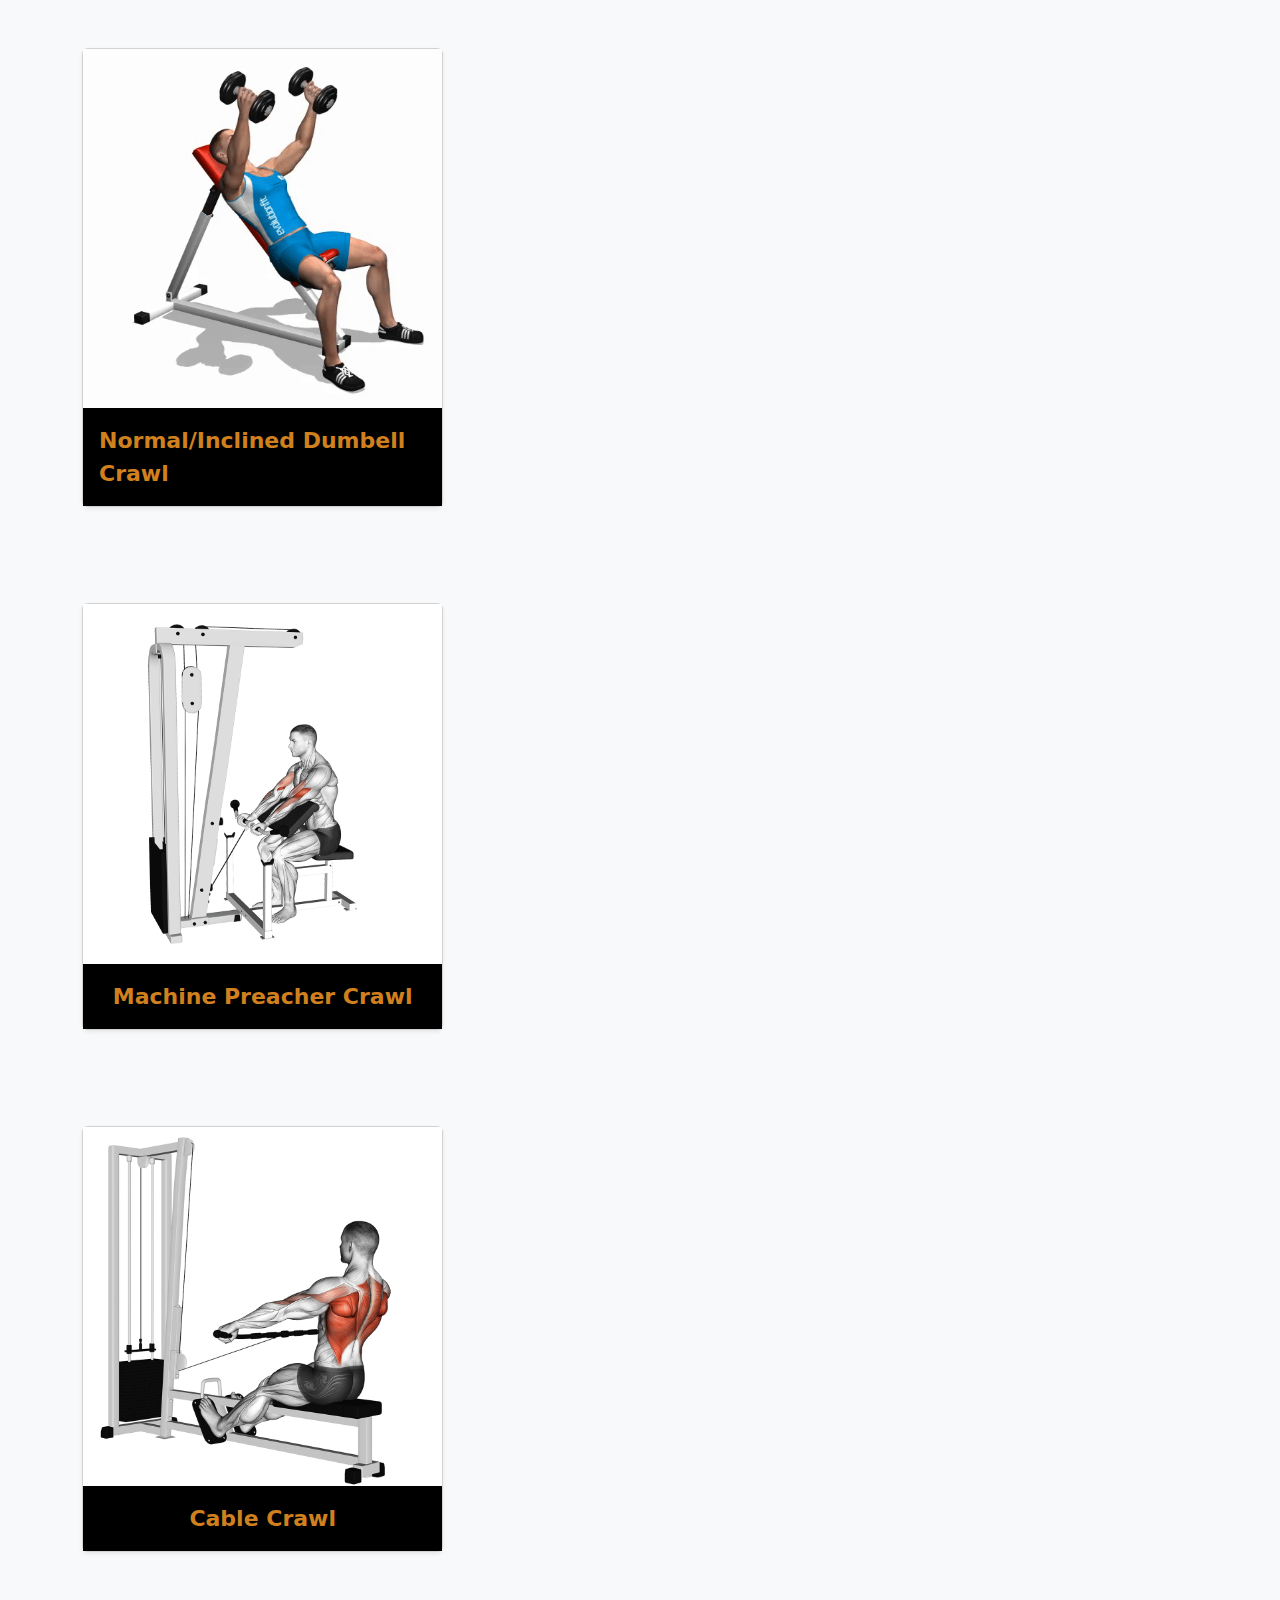
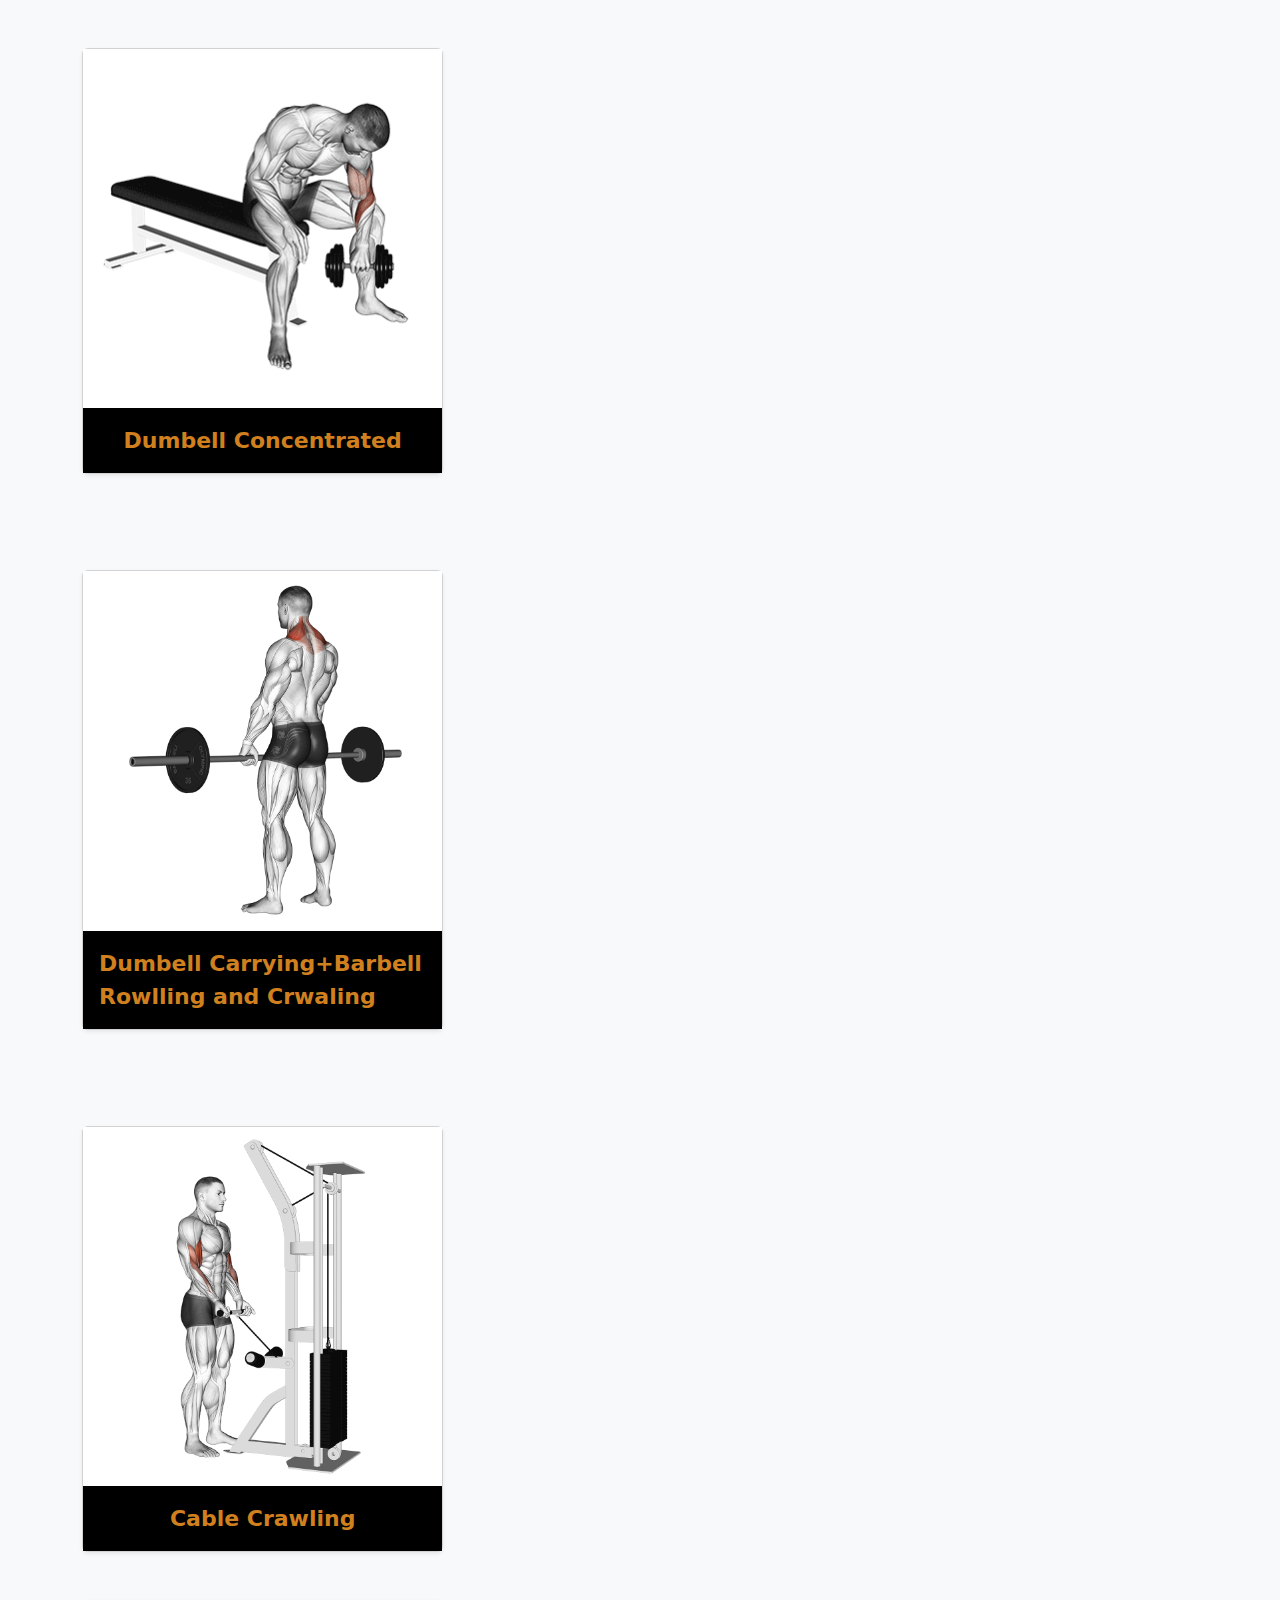
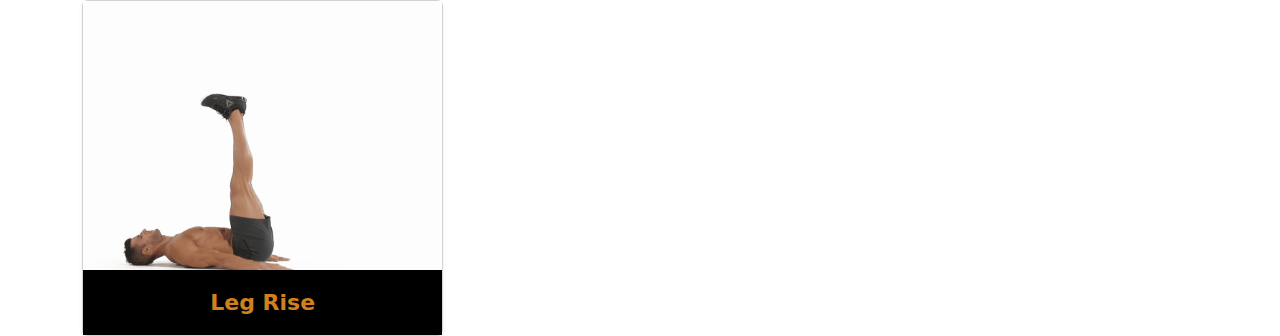
<file: wednesday.html>
<!DOCTYPE html>
<html lang="en">
<head>
    <meta charset="UTF-8">
    <meta name="viewport" content="width=device-width, initial-scale=1.0">
    <link href="https://cdn.jsdelivr.net/npm/bootstrap@5.3.3/dist/css/bootstrap.min.css" rel="stylesheet"
        integrity="sha384-QWTKZyjpPEjISv5WaRU9OFeRpok6YctnYmDr5pNlyT2bRjXh0JMhjY6hW+ALEwIH" crossorigin="anonymous" />
    <link rel="stylesheet" href="style.css">
    <title>Biceps-Forearm-Abs</title>
</head>
<body>
    <div class="album py-5 bg-body-tertiary">
        <div class="container">
            <div class="row row-cols-1 row-cols-md-2 row-cols-md-3 g-3">
                <div class="col 1">
                    <div class="card shadow-sm">
                        <img src="exercises/biceps1.gif" alt="Normal/Inclined Dumbell Crawl">
                        <div class="card-body" style="background-color:black; color: rgb(208, 128, 30);">
                            <p class="card-text" style="font-size: 22px; font-weight: bold;display: flex; justify-content: center;">
                                Normal/Inclined Dumbell Crawl
                            </p>
                        </div>
                    </div>
                </div>
            </div>
        </div>
    </div>

    <div class="album py-5 bg-body-tertiary">
        <div class="container">
            <div class="row row-cols-1 row-cols-md-2 row-cols-md-3 g-3">
                <div class="col 1">
                    <div class="card shadow-sm">
                        <img src="exercises/biceps2.gif" alt="Machine Preacher Crawl">
                        <div class="card-body" style="background-color:black; color: rgb(208, 128, 30);">
                            <p class="card-text" style="font-size: 22px; font-weight: bold;display: flex; justify-content: center;">
                                Machine Preacher Crawl
                            </p>
                        </div>
                    </div>
                </div>
            </div>
        </div>
    </div>

    <div class="album py-5 bg-body-tertiary">
        <div class="container">
            <div class="row row-cols-1 row-cols-md-2 row-cols-md-3 g-3">
                <div class="col 1">
                    <div class="card shadow-sm">
                        <img src="exercises/biceps3.gif" alt="Cable Crawl">
                        <div class="card-body" style="background-color:black; color: rgb(208, 128, 30);">
                            <p class="card-text" style="font-size: 22px; font-weight: bold;display: flex; justify-content: center;">
                               Cable Crawl
                            </p>
                        </div>
                    </div>
                </div>
            </div>
        </div>
    </div>

    <div class="album py-5 bg-body-tertiary">
        <div class="container">
            <div class="row row-cols-1 row-cols-md-2 row-cols-md-3 g-3">
                <div class="col 1">
                    <div class="card shadow-sm">
                        <img src="exercises/biceps4.gif" alt="Dumbell Concentrated">
                        <div class="card-body" style="background-color:black; color: rgb(208, 128, 30);">
                            <p class="card-text" style="font-size: 22px; font-weight: bold;display: flex; justify-content: center;">
                                Dumbell Concentrated
                            </p>
                        </div>
                    </div>
                </div>
            </div>
        </div>
    </div>

    <div class="album py-5 bg-body-tertiary">
        <div class="container">
            <div class="row row-cols-1 row-cols-md-2 row-cols-md-3 g-3">
                <div class="col 1">
                    <div class="card shadow-sm">
                        <img src="exercises/biceps5.gif" alt="Dumbell Carrying+Barbell rowlling and Crwaling">
                        <div class="card-body" style="background-color:black; color: rgb(208, 128, 30);">
                            <p class="card-text" style="font-size: 22px; font-weight: bold;display: flex; justify-content: center;">
                                Dumbell Carrying+Barbell Rowlling and Crwaling
                            </p>
                        </div>
                    </div>
                </div>
            </div>
        </div>
    </div>
    <div class="album py-5 bg-body-tertiary">
        <div class="container">
            <div class="row row-cols-1 row-cols-md-2 row-cols-md-3 g-3">
                <div class="col 1">
                    <div class="card shadow-sm">
                        <img src="exercises/biceps6.gif" alt="Cable Crawling">
                        <div class="card-body" style="background-color:black; color: rgb(208, 128, 30);">
                            <p class="card-text" style="font-size: 22px; font-weight: bold;display: flex; justify-content: center;">
                                Cable Crawling
                            </p>
                        </div>
                    </div>
                </div>
            </div>
        </div>
    </div>
    <div class="container">
        <div class="row row-cols-1 row-cols-md-2 row-cols-md-3 g-3">
            <div class="col 1">
                <div class="card shadow-sm">
                    <img src="exercises/biceps7.gif" alt="Leg Rise">
                    <div class="card-body" style="background-color:black; color: rgb(208, 128, 30);">
                        <p class="card-text" style="font-size: 22px; font-weight: bold;display: flex; justify-content: center;">
                            Leg Rise
                        </p>
                    </div>
                </div>
            </div>
        </div>
    </div>
</div>
</body>
</html>
</file>
<file: style.css>
@media only screen and (max-width:400px) {
    

   body{
    background-color:rgb(235, 235, 184);
   }
   .container{
    width:400px;
    height: auto;
   }
   .head{
    position: relative;
    background-color: rgb(255, 196, 0);
    border-radius: 20px;
    padding-left: 15px;
    width: auto;
    height: 80px;
    margin-right: 5px;
    margin-left: 10px;
    padding-top: 5px;
    
   }
  .greeting{
    position: relative;
    font-family: "Poppins", sans-serif;
    font-weight: bold;
    font-style: normal;
    margin-bottom: 5px;
  }
  .greetingsubheading{
    position: relative;
    font-family:'Gill Sans', 'Gill Sans MT', Calibri, 'Trebuchet MS', sans-serif;
    font-size: large;
    margin-top: -1px;
    
  }
  .logoofgym{
    position: absolute;
    border-radius: 100%;
    width: 80px;
    height: 70px;
    margin-top: -22%;
    margin-left: 67%;
  }
  .bodystart{
    background-color:rgb(230, 112, 16);
    border-radius: 30px;
    margin-right: 5px;
    margin-left: 10px;
  }
  .weekplan{
   font-family: "Teko", sans-serif;
   font-weight: 900;
   font-size: 25px;
   margin-left: 75px;
  }
  .bodyheading{
    font-size: 18px;
    font-weight: bold;
    font-family:Georgia, 'Times New Roman', Times, serif;
    margin-left: 100px;
    margin-top: -15px;
  }
  /* this button1 and a tag is universal for all button and a element*/
  a{
    text-decoration: none;
  }
  .button1{
    background-color: rgb(92, 221, 92);
    width: 80%;
    height: 180px;
    display: flex; 
    flex-direction: column;
    border-radius: 20px;
    position: relative; 
    margin: 0 auto;
    margin-top: 40px;
    
  }
  .Day1{
    font-size: 25px;
    font-weight: bold;
    font-family:Georgia, 'Times New Roman', Times, serif;
    padding-left: 18px;
    margin-bottom: -50px;
    z-index: 1;
    margin-top: -170px;
  }
  .sundaytxt1{
    color: #e2062c;
    margin-left: 10px;
    padding-top: 30px;
    font-size: 29px;
    font-weight: bolder;
    font-family:Georgia, 'Times New Roman', Times, serif;
    z-index: 1;
  }
  .sundaytxt2{
    color: white;
    margin-top: -20px;
    margin-left: 20px;
    font-size: 15px;
    font-weight: bold;
    font-family:"Inter", sans-serif ;
    z-index: 1;
  }
  .sundaytxt3{
    color: rgb(10, 9, 9);
    margin-top: -10px;
    margin-left: 20px;
    font-size: 15px;
    font-weight: bold;
    font-family:"Inter", sans-serif ;
    z-index: 1;
  }
  .sundayimg{
    position: relative;
    height:180px ;
    margin-left: 100px;
    z-index: 0;
  }
  /* Monday Exercise */
 
  .Day2{
    font-size: 25px;
    font-weight: bold;
    font-family:Georgia, 'Times New Roman', Times, serif;
    padding-left: 18px;
    margin-bottom: -50px;
    z-index: 1;
    margin-top: -170px;
  }
  .mondaytxt1{
    color: #e2062c;
    margin-left: 10px;
    padding-top: 30px;
    font-size: 29px;
    font-weight: bolder;
    font-family:Georgia, 'Times New Roman', Times, serif;
    z-index: 1;
  }
  .mondaytxt2{
    color: white;
    margin-top: -20px;
    margin-left: 20px;
    font-size: 15px;
    font-weight: bold;
    font-family:"Inter", sans-serif ;
    z-index: 1;
  }
  .mondaytxt3{
    color: rgb(10, 9, 9);
    margin-top: -10px;
    margin-left: 20px;
    font-size: 15px;
    font-weight: bold;
    font-family:"Inter", sans-serif ;
    z-index: 1;
  }
  .mondayimg{
    position: relative;
    height:180px ;
    margin-left: 70px;
    z-index: 0;
  }

  /* Tuesday Workout */

  .Day3{
    font-size: 25px;
    font-weight: bold;
    font-family:Georgia, 'Times New Roman', Times, serif;
    padding-left: 18px;
    margin-bottom: -50px;
    z-index: 1;
    margin-top: -170px;
  }
  .Tuesdaytxt1{
    color: #e2062c;
    margin-left: 10px;
    padding-top: 30px;
    font-size: 29px;
    font-weight: bolder;
    font-family:Georgia, 'Times New Roman', Times, serif;
    z-index: 1;
  }
  .Tuesdaytxt2{
    color: white;
    margin-top: -20px;
    margin-left: 20px;
    font-size: 15px;
    font-weight: bold;
    font-family:"Inter", sans-serif ;
    z-index: 1;
  }
  .Tuesdaytxt3{
    color: rgb(10, 9, 9);
    margin-top: -10px;
    margin-left: 20px;
    font-size: 15px;
    font-weight: bold;
    font-family:"Inter", sans-serif ;
    z-index: 1;
  }
  .Tuesdayimg{
    position: relative;
    height:180px ;
    margin-left: 100px;
    z-index: 0;
  }

  /* Wednesday Workout */

  .Day4{
    font-size: 25px;
    font-weight: bold;
    font-family:Georgia, 'Times New Roman', Times, serif;
    padding-left: 18px;
    margin-bottom: -50px;
    z-index: 1;
    margin-top: -170px;
  }
  .wednesdaytxt1{
    color: #e2062c;
    margin-left: 10px;
    padding-top: 30px;
    font-size: 29px;
    font-weight: bolder;
    font-family:Georgia, 'Times New Roman', Times, serif;
    z-index: 1;
  }
  .wednesdaytxt2{
    color: white;
    margin-top: -20px;
    margin-left: 20px;
    font-size: 15px;
    font-weight: bold;
    font-family:"Inter", sans-serif ;
    z-index: 1;
  }
  .wednesdaytxt3{
    color: rgb(10, 9, 9);
    margin-top: -10px;
    margin-left: 20px;
    font-size: 15px;
    font-weight: bold;
    font-family:"Inter", sans-serif ;
    z-index: 1;
  }
  .wednesdayimg{
    position: relative;
    height:190px;
    width: 200px;
    margin-left: 100px;
    z-index: 0;
  }

  /* Thursday Workout */

  .Day5{
    font-size: 25px;
    font-weight: bold;
    font-family:Georgia, 'Times New Roman', Times, serif;
    padding-left: 18px;
    margin-bottom: -50px;
    z-index: 1;
    margin-top: -170px;
  }
  .thursdaytxt1{
    color: #e2062c;
    margin-left: 10px;
    padding-top: 30px;
    font-size: 29px;
    font-weight: bolder;
    font-family:Georgia, 'Times New Roman', Times, serif;
    z-index: 1;
  }
  .thursdaytxt2{
    color: white;
    margin-top: -20px;
    margin-left: 20px;
    font-size: 15px;
    font-weight: bold;
    font-family:"Inter", sans-serif ;
    z-index: 1;
  }
  .thursdaytxt3{
    color: rgb(10, 9, 9);
    margin-top: -10px;
    margin-left: 20px;
    font-size: 15px;
    font-weight: bold;
    font-family:"Inter", sans-serif ;
    z-index: 1;
  }
  .thursdayimg{
    position: relative;
    height:180px ;
    margin-left: 150px;
    z-index: 0;
  }

  /* Friday Workout */
  .Day6{
    font-size: 25px;
    font-weight: bold;
    font-family:Georgia, 'Times New Roman', Times, serif;
    padding-left: 18px;
    margin-bottom: -50px;
    z-index: 1;
    margin-top: -170px;
  }
  .fridaytxt1{
    color: #e2062c;
    margin-left: 10px;
    padding-top: 30px;
    font-size: 29px;
    font-weight: bolder;
    font-family:Georgia, 'Times New Roman', Times, serif;
    z-index: 1;
  }
  .fridaytxt2{
    color: white;
    margin-top: -20px;
    margin-left: 20px;
    font-size: 15px;
    font-weight: bold;
    font-family:"Inter", sans-serif ;
    z-index: 1;
  }
  .fridaytxt3{
    color: rgb(10, 9, 9);
    margin-top: -10px;
    margin-left: 20px;
    font-size: 15px;
    font-weight: bold;
    font-family:"Inter", sans-serif ;
    z-index: 1;
  }
  .fridayimg{
    position: relative;
    height:180px ;
    margin-left: 150px;
    z-index: 0;
  }
  footer{
    margin-left: 10%;
    margin-right: 10%;
  }
  img{
    max-width: 360px;
    height: auto;
  }
}
</file>
